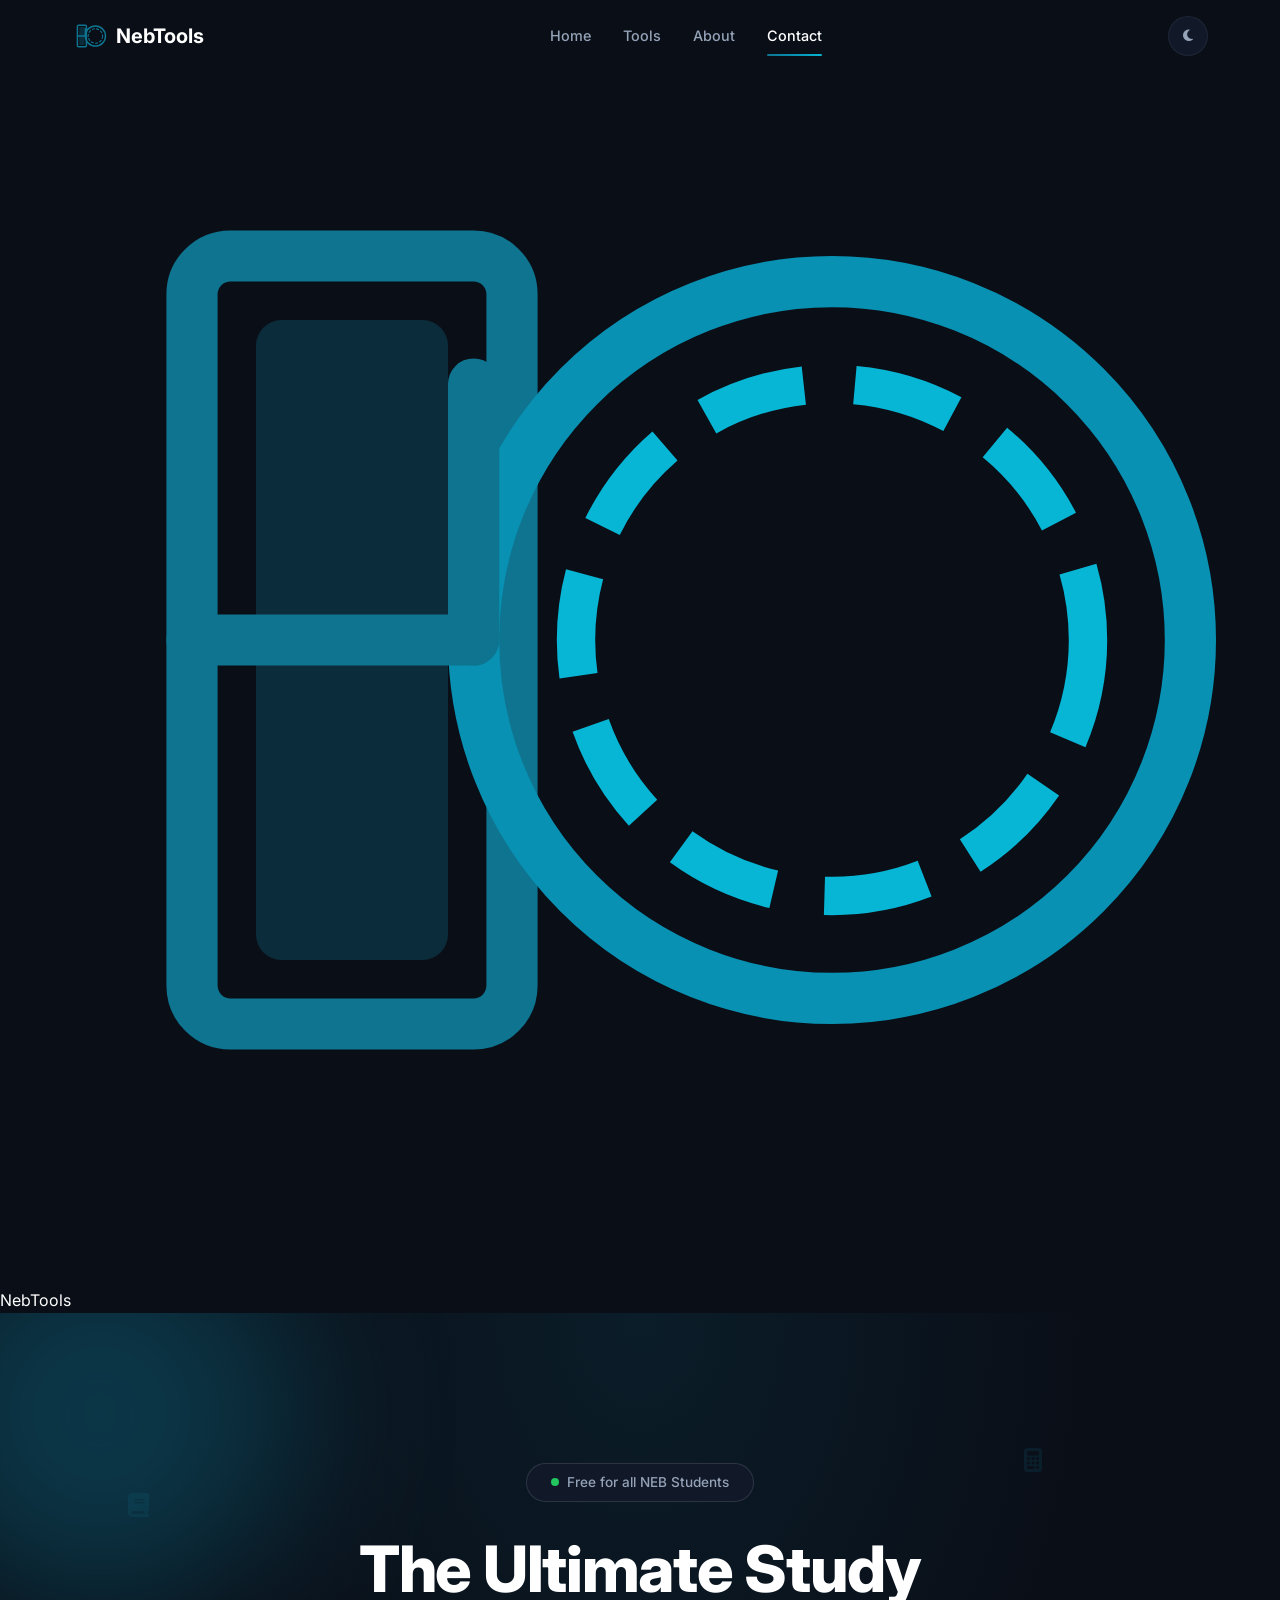
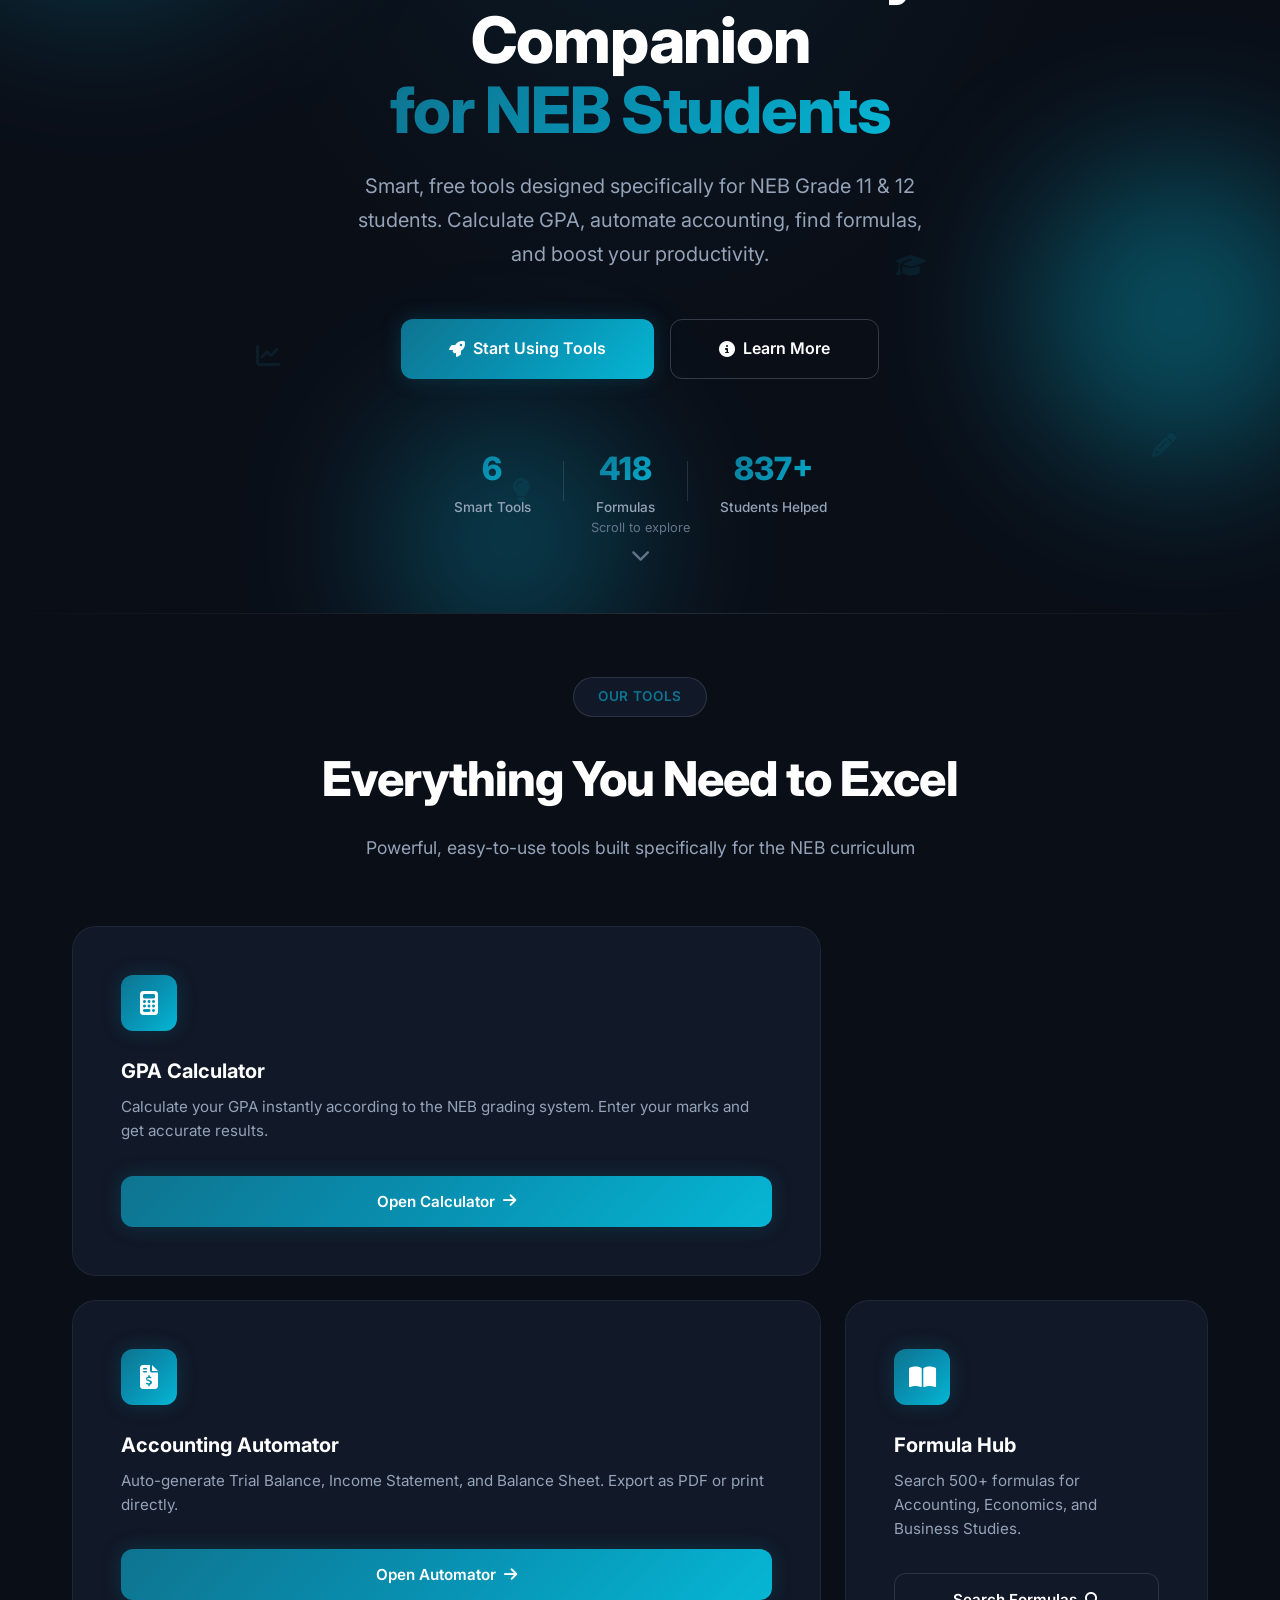
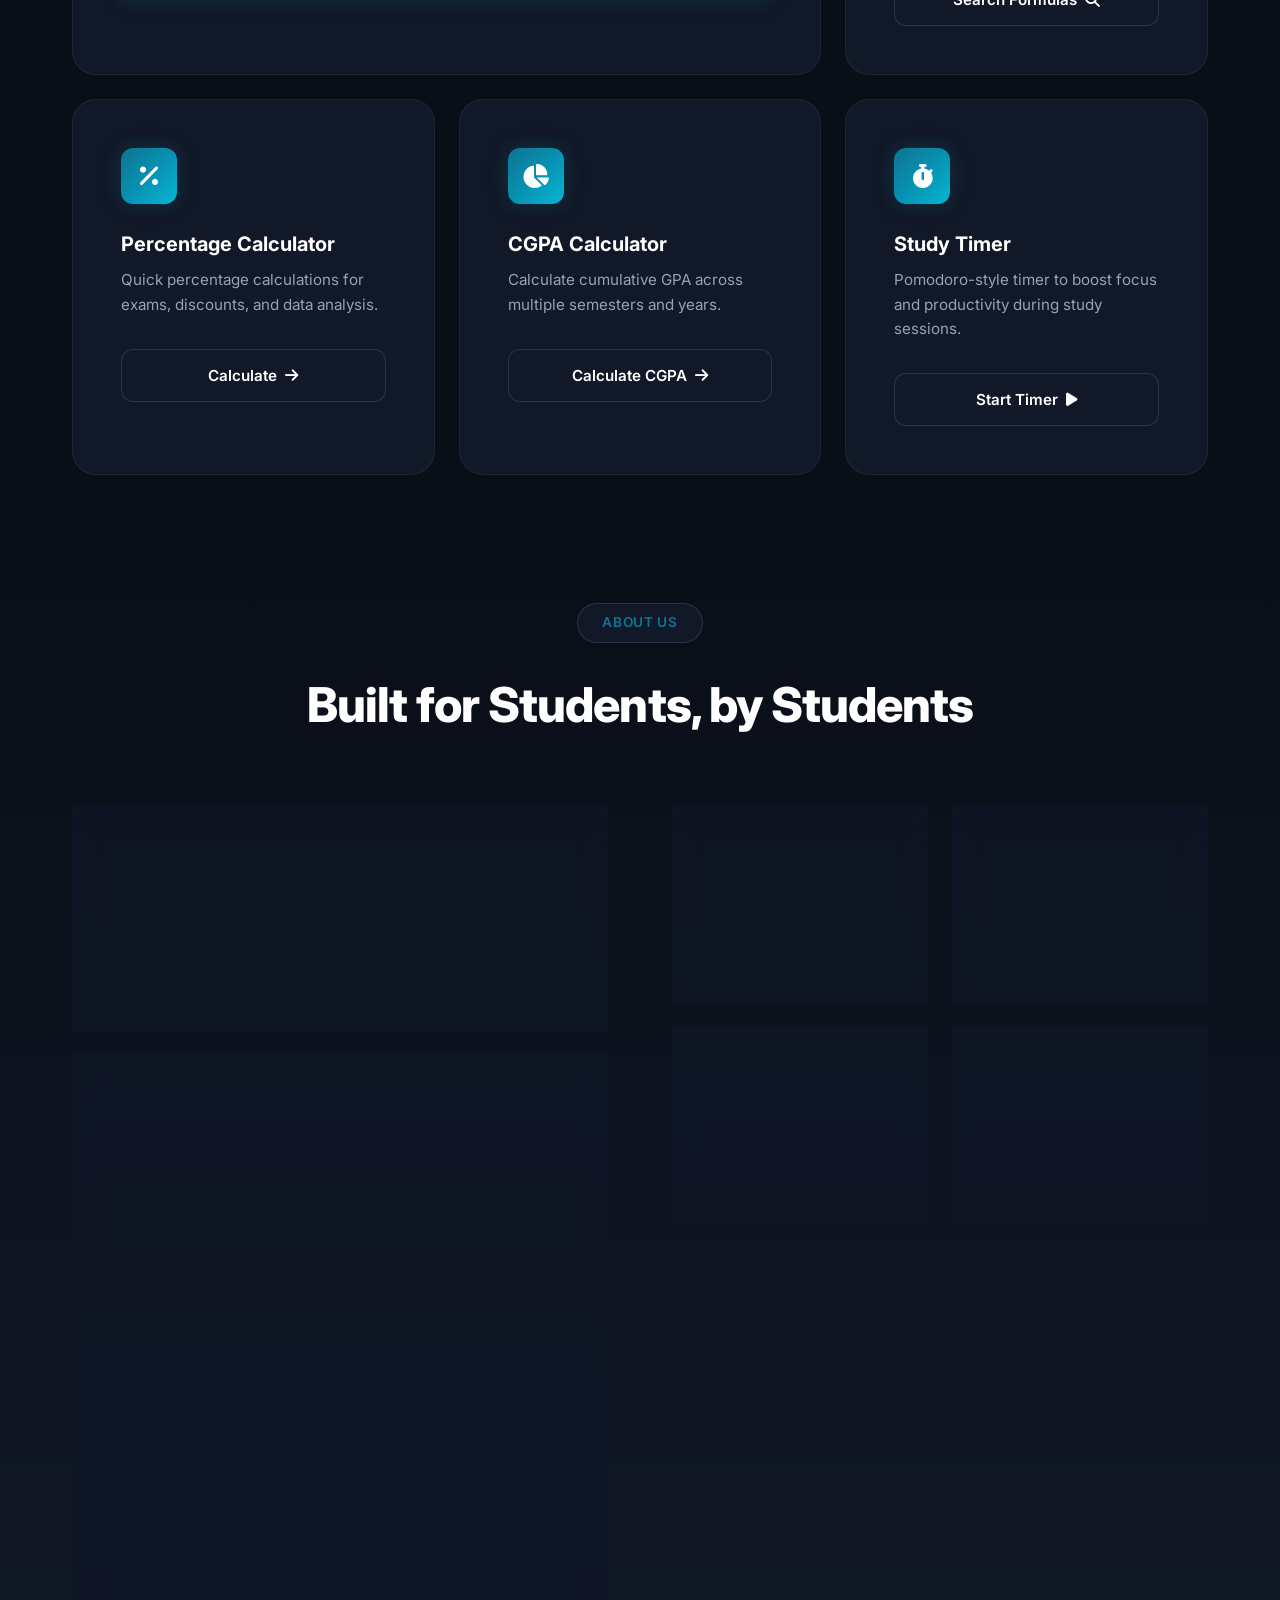
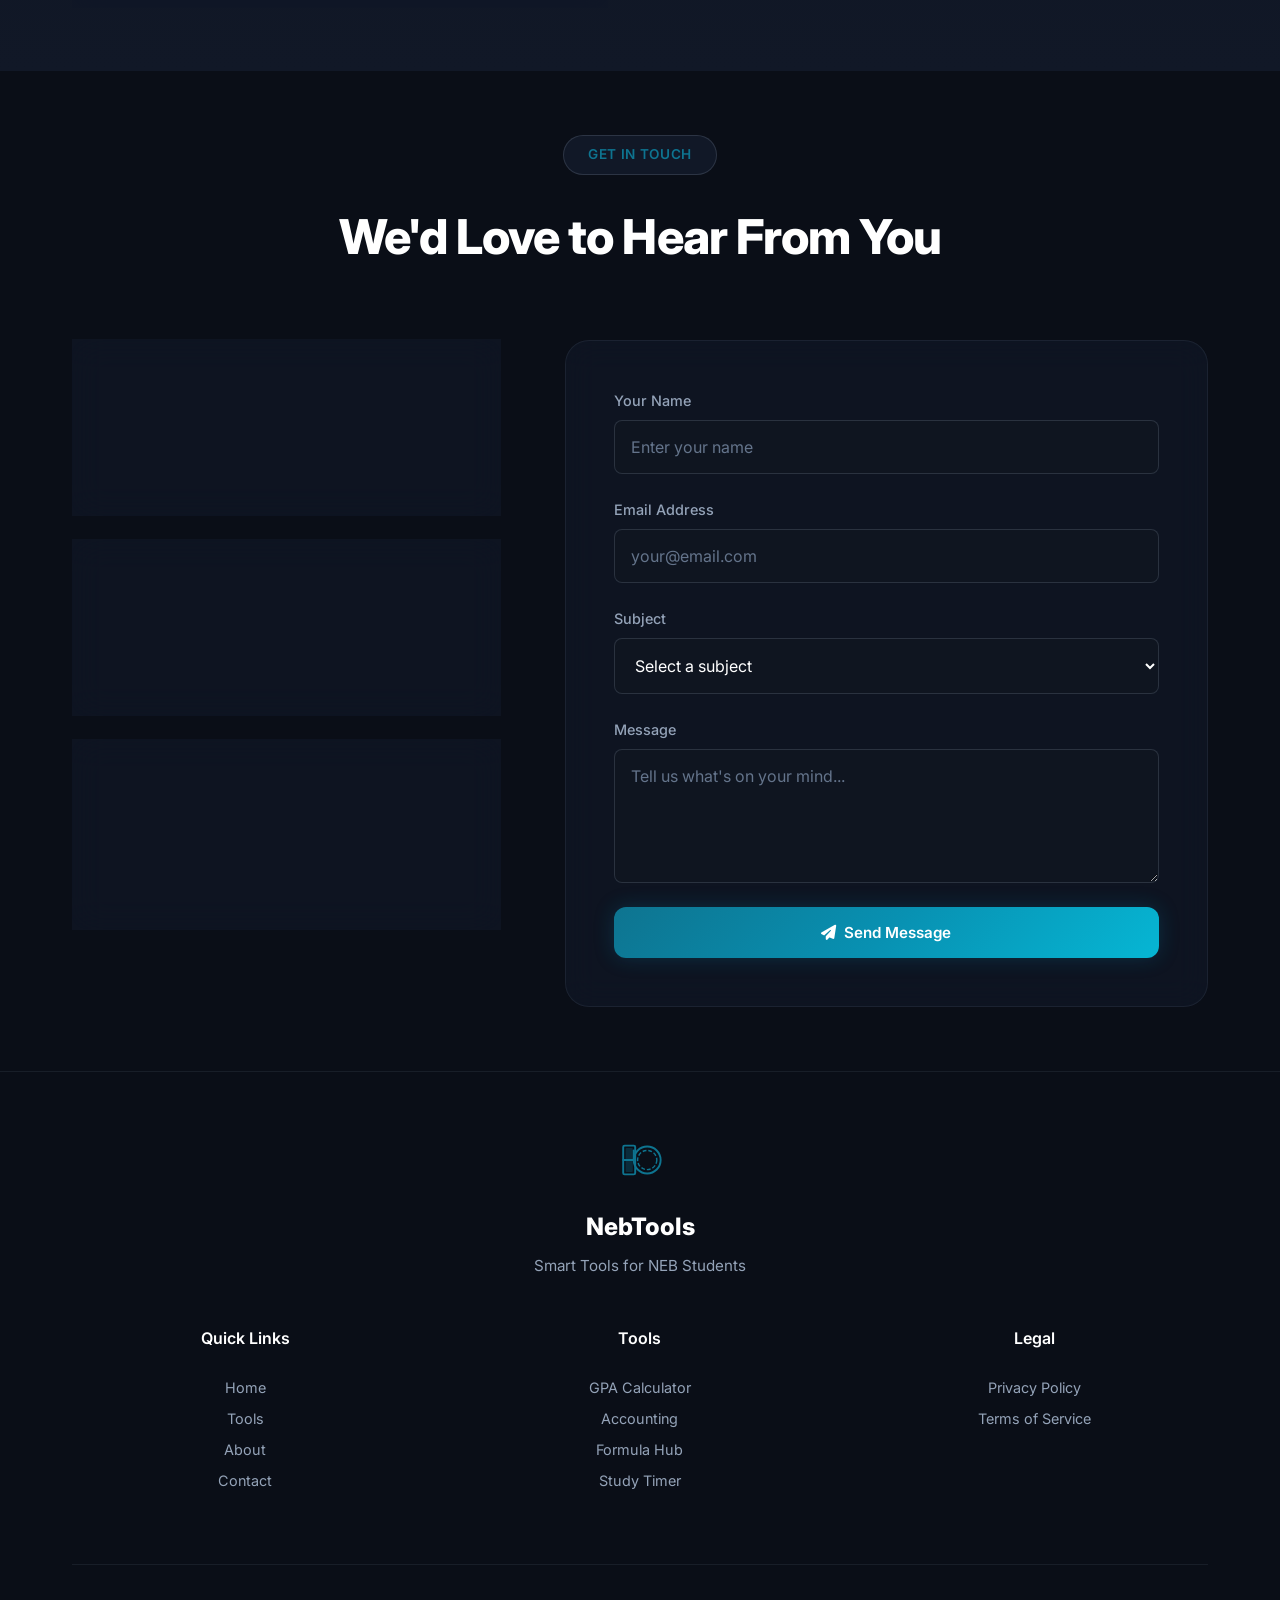
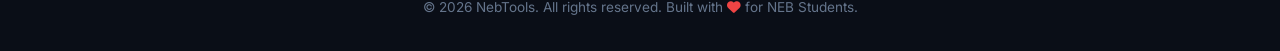
<file: index (1).html>
<!DOCTYPE html>
<html lang="en" class="scroll-smooth">
<head>
    <!-- Meta Tags -->
    <meta charset="UTF-8">
    <meta name="viewport" content="width=device-width, initial-scale=1.0">
    <meta name="description" content="NebTools - Smart Tools for NEB Students. GPA Calculator, Accounting Automator, Formula Hub, and more study tools for NEB Grade 11 & 12 students.">
    <meta name="keywords" content="NEB, Nepal, Grade 11, Grade 12, GPA Calculator, Accounting, Study Tools, Education">
    <meta name="author" content="NebTools">
    <meta name="theme-color" content="#0E7490">

    <!-- Open Graph -->
    <meta property="og:title" content="NebTools – Smart Tools for NEB Students">
    <meta property="og:description" content="The Ultimate Study Companion for NEB Students. Free tools for GPA calculation, accounting automation, and formula lookup.">
    <meta property="og:type" content="website">
    <meta property="og:url" content="https://nebtools.github.io">
    <meta property="og:image" content="./assets/logo.png">

    <!-- Twitter Card -->
    <meta name="twitter:card" content="summary_large_image">
    <meta name="twitter:title" content="NebTools – Smart Tools for NEB Students">
    <meta name="twitter:description" content="Free educational tools for NEB Grade 11 & 12 students.">

    <!-- Title & Favicon -->
    <title>NebTools – Smart Tools for NEB Students</title>
    <link rel="icon" type="image/png" href="./assets/favicon.png">

    <!-- Fonts -->
    <link rel="preconnect" href="https://fonts.googleapis.com">
    <link rel="preconnect" href="https://fonts.gstatic.com" crossorigin>
    <link href="https://fonts.googleapis.com/css2?family=Inter:wght@300;400;500;600;700;800;900&display=swap" rel="stylesheet">

    <!-- Icons -->
    <link rel="stylesheet" href="https://cdnjs.cloudflare.com/ajax/libs/font-awesome/6.5.1/css/all.min.css">

    <!-- Styles -->
    <link rel="stylesheet" href="style.css">
</head>
<body>
    <!-- Loading Screen -->
    <div id="loader" class="loader-overlay">
        <div class="loader-content">
            <div class="loader-logo">
                <svg viewBox="0 0 100 100" class="loader-icon">
                    <rect x="15" y="20" width="25" height="60" rx="3" fill="none" stroke="#0E7490" stroke-width="4"/>
                    <rect x="20" y="25" width="15" height="50" rx="2" fill="#0E7490" opacity="0.3"/>
                    <circle cx="65" cy="50" r="28" fill="none" stroke="#0891B2" stroke-width="4"/>
                    <circle cx="65" cy="50" r="20" fill="none" stroke="#06B6D4" stroke-width="3" stroke-dasharray="8 4"/>
                    <line x1="15" y1="50" x2="37" y2="50" stroke="#0E7490" stroke-width="4" stroke-linecap="round"/>
                    <line x1="37" y1="50" x2="37" y2="30" stroke="#0E7490" stroke-width="4" stroke-linecap="round"/>
                </svg>
            </div>
            <div class="loader-text">NebTools</div>
            <div class="loader-bar">
                <div class="loader-progress"></div>
            </div>
        </div>
    </div>

    <!-- Navigation -->
    <nav id="navbar" class="navbar">
        <div class="nav-container">
            <a href="#" class="nav-logo" aria-label="NebTools Home">
                <svg viewBox="0 0 100 100" class="logo-icon">
                    <rect x="15" y="20" width="25" height="60" rx="3" fill="none" stroke="currentColor" stroke-width="4"/>
                    <rect x="20" y="25" width="15" height="50" rx="2" fill="currentColor" opacity="0.3"/>
                    <circle cx="65" cy="50" r="28" fill="none" stroke="currentColor" stroke-width="4"/>
                    <circle cx="65" cy="50" r="20" fill="none" stroke="currentColor" stroke-width="3" stroke-dasharray="8 4"/>
                    <line x1="15" y1="50" x2="37" y2="50" stroke="currentColor" stroke-width="4" stroke-linecap="round"/>
                    <line x1="37" y1="50" x2="37" y2="30" stroke="currentColor" stroke-width="4" stroke-linecap="round"/>
                </svg>
                <span class="logo-text">NebTools</span>
            </a>

            <div class="nav-links" id="navLinks">
                <a href="#home" class="nav-link active">Home</a>
                <a href="#tools" class="nav-link">Tools</a>
                <a href="#about" class="nav-link">About</a>
                <a href="#contact" class="nav-link">Contact</a>
            </div>

            <div class="nav-actions">
                <button id="themeToggle" class="theme-btn" aria-label="Toggle dark mode">
                    <i class="fas fa-moon"></i>
                </button>
                <button id="mobileMenuBtn" class="mobile-menu-btn" aria-label="Toggle menu">
                    <span></span>
                    <span></span>
                    <span></span>
                </button>
            </div>
        </div>
    </nav>

    <!-- Mobile Menu -->
    <div id="mobileMenu" class="mobile-menu">
        <a href="#home" class="mobile-link">Home</a>
        <a href="#tools" class="mobile-link">Tools</a>
        <a href="#about" class="mobile-link">About</a>
        <a href="#contact" class="mobile-link">Contact</a>
    </div>

    <!-- Hero Section -->
    <section id="home" class="hero">
        <div class="hero-bg">
            <div class="gradient-orb orb-1"></div>
            <div class="gradient-orb orb-2"></div>
            <div class="gradient-orb orb-3"></div>
            <div class="floating-icons">
                <i class="fas fa-book floating-icon" style="--delay:0s;--x:10%;--y:20%"></i>
                <i class="fas fa-calculator floating-icon" style="--delay:2s;--x:80%;--y:15%"></i>
                <i class="fas fa-graduation-cap floating-icon" style="--delay:4s;--x:70%;--y:60%"></i>
                <i class="fas fa-chart-line floating-icon" style="--delay:1s;--x:20%;--y:70%"></i>
                <i class="fas fa-pencil-alt floating-icon" style="--delay:3s;--x:90%;--y:80%"></i>
                <i class="fas fa-lightbulb floating-icon" style="--delay:5s;--x:40%;--y:85%"></i>
            </div>
        </div>

        <div class="hero-content">
            <div class="hero-badge">
                <span class="badge-dot"></span>
                Free for all NEB Students
            </div>
            <h1 class="hero-title">
                The Ultimate Study Companion<br>
                <span class="gradient-text">for NEB Students</span>
            </h1>
            <p class="hero-description">
                Smart, free tools designed specifically for NEB Grade 11 & 12 students. 
                Calculate GPA, automate accounting, find formulas, and boost your productivity.
            </p>
            <div class="hero-cta">
                <a href="#tools" class="btn btn-primary btn-lg">
                    <i class="fas fa-rocket"></i>
                    Start Using Tools
                </a>
                <a href="#about" class="btn btn-outline btn-lg">
                    <i class="fas fa-info-circle"></i>
                    Learn More
                </a>
            </div>
            <div class="hero-stats">
                <div class="stat-item">
                    <span class="stat-number" data-count="8">0</span>
                    <span class="stat-label">Smart Tools</span>
                </div>
                <div class="stat-divider"></div>
                <div class="stat-item">
                    <span class="stat-number" data-count="500">0</span>
                    <span class="stat-label">Formulas</span>
                </div>
                <div class="stat-divider"></div>
                <div class="stat-item">
                    <span class="stat-number" data-count="1000">0</span>
                    <span class="stat-label">Students Helped</span>
                </div>
            </div>
        </div>

        <div class="hero-scroll">
            <a href="#tools" class="scroll-indicator">
                <span>Scroll to explore</span>
                <i class="fas fa-chevron-down"></i>
            </a>
        </div>
    </section>

    <!-- Tools Section -->
    <section id="tools" class="tools-section">
        <div class="section-container">
            <div class="section-header">
                <span class="section-tag">Our Tools</span>
                <h2 class="section-title">Everything You Need to Excel</h2>
                <p class="section-desc">Powerful, easy-to-use tools built specifically for the NEB curriculum</p>
            </div>

            <div class="bento-grid">
                <!-- GPA Calculator - Large Card -->
                <div class="bento-card bento-large" data-tool="gpa">
                    <div class="card-glow"></div>
                    <div class="card-content">
                        <div class="card-icon">
                            <i class="fas fa-calculator"></i>
                        </div>
                        <h3 class="card-title">GPA Calculator</h3>
                        <p class="card-desc">Calculate your GPA instantly according to the NEB grading system. Enter your marks and get accurate results.</p>
                        <button class="btn btn-primary card-btn" onclick="openModal('gpa')">
                            Open Calculator <i class="fas fa-arrow-right"></i>
                        </button>
                    </div>
                </div>

                <!-- Accounting Automator - Large Card -->
                <div class="bento-card bento-large" data-tool="accounting">
                    <div class="card-glow"></div>
                    <div class="card-content">
                        <div class="card-icon">
                            <i class="fas fa-file-invoice-dollar"></i>
                        </div>
                        <h3 class="card-title">Accounting Automator</h3>
                        <p class="card-desc">Auto-generate Trial Balance, Income Statement, and Balance Sheet. Export as PDF or print directly.</p>
                        <button class="btn btn-primary card-btn" onclick="openModal('accounting')">
                            Open Automator <i class="fas fa-arrow-right"></i>
                        </button>
                    </div>
                </div>

                <!-- Formula Hub -->
                <div class="bento-card" data-tool="formula">
                    <div class="card-glow"></div>
                    <div class="card-content">
                        <div class="card-icon">
                            <i class="fas fa-book-open"></i>
                        </div>
                        <h3 class="card-title">Formula Hub</h3>
                        <p class="card-desc">Search 500+ formulas for Accounting, Economics, and Business Studies.</p>
                        <button class="btn btn-secondary card-btn" onclick="openModal('formula')">
                            Search Formulas <i class="fas fa-search"></i>
                        </button>
                    </div>
                </div>

                <!-- Percentage Calculator -->
                <div class="bento-card" data-tool="percentage">
                    <div class="card-glow"></div>
                    <div class="card-content">
                        <div class="card-icon">
                            <i class="fas fa-percentage"></i>
                        </div>
                        <h3 class="card-title">Percentage Calculator</h3>
                        <p class="card-desc">Quick percentage calculations for exams, discounts, and data analysis.</p>
                        <button class="btn btn-secondary card-btn" onclick="openModal('percentage')">
                            Calculate <i class="fas fa-arrow-right"></i>
                        </button>
                    </div>
                </div>

                <!-- CGPA Calculator -->
                <div class="bento-card" data-tool="cgpa">
                    <div class="card-glow"></div>
                    <div class="card-content">
                        <div class="card-icon">
                            <i class="fas fa-chart-pie"></i>
                        </div>
                        <h3 class="card-title">CGPA Calculator</h3>
                        <p class="card-desc">Calculate cumulative GPA across multiple semesters and years.</p>
                        <button class="btn btn-secondary card-btn" onclick="openModal('cgpa')">
                            Calculate CGPA <i class="fas fa-arrow-right"></i>
                        </button>
                    </div>
                </div>

                <!-- Study Timer -->
                <div class="bento-card" data-tool="timer">
                    <div class="card-glow"></div>
                    <div class="card-content">
                        <div class="card-icon">
                            <i class="fas fa-stopwatch"></i>
                        </div>
                        <h3 class="card-title">Study Timer</h3>
                        <p class="card-desc">Pomodoro-style timer to boost focus and productivity during study sessions.</p>
                        <button class="btn btn-secondary card-btn" onclick="openModal('timer')">
                            Start Timer <i class="fas fa-play"></i>
                        </button>
                    </div>
                </div>
            </div>
        </div>
    </section>

    <!-- About Section -->
    <section id="about" class="about-section">
        <div class="section-container">
            <div class="section-header">
                <span class="section-tag">About Us</span>
                <h2 class="section-title">Built for Students, by Students</h2>
            </div>

            <div class="about-grid">
                <div class="about-content">
                    <div class="about-card glass">
                        <h3>What is NebTools?</h3>
                        <p>NebTools is a free educational platform designed specifically for NEB (National Examination Board) Grade 11 and 12 students in Nepal. We provide smart, automated tools that simplify complex calculations and save hours of manual work.</p>
                    </div>
                    <div class="about-card glass">
                        <h3>Our Mission</h3>
                        <p>To democratize education by providing free, accessible, and powerful study tools that help every NEB student achieve academic excellence regardless of their background or resources.</p>
                    </div>
                    <div class="about-card glass">
                        <h3>Why Choose Us?</h3>
                        <ul class="feature-list">
                            <li><i class="fas fa-check-circle"></i> 100% Free — No hidden fees</li>
                            <li><i class="fas fa-check-circle"></i> NEB Curriculum Aligned</li>
                            <li><i class="fas fa-check-circle"></i> Works Offline (PWA)</li>
                            <li><i class="fas fa-check-circle"></i> Mobile & Desktop Friendly</li>
                            <li><i class="fas fa-check-circle"></i> Export & Print Support</li>
                        </ul>
                    </div>
                </div>

                <div class="about-stats">
                    <div class="stat-card glass">
                        <i class="fas fa-tools"></i>
                        <span class="stat-value">8+</span>
                        <span class="stat-name">Smart Tools</span>
                    </div>
                    <div class="stat-card glass">
                        <i class="fas fa-book"></i>
                        <span class="stat-value">500+</span>
                        <span class="stat-name">Formulas</span>
                    </div>
                    <div class="stat-card glass">
                        <i class="fas fa-users"></i>
                        <span class="stat-value">1K+</span>
                        <span class="stat-name">Active Users</span>
                    </div>
                    <div class="stat-card glass">
                        <i class="fas fa-clock"></i>
                        <span class="stat-value">24/7</span>
                        <span class="stat-name">Availability</span>
                    </div>
                </div>
            </div>
        </div>
    </section>

    <!-- Contact Section -->
    <section id="contact" class="contact-section">
        <div class="section-container">
            <div class="section-header">
                <span class="section-tag">Get in Touch</span>
                <h2 class="section-title">We'd Love to Hear From You</h2>
            </div>

            <div class="contact-grid">
                <div class="contact-info">
                    <div class="info-card glass">
                        <i class="fas fa-envelope"></i>
                        <h4>Email</h4>
                        <a href="mailto:soundwaveai.np@gmail.com">soundwaveai.np@gmail.com</a>
                    </div>
                    <div class="info-card glass">
                        <i class="fas fa-globe"></i>
                        <h4>Website</h4>
                        <span>nebtools.github.io</span>
                    </div>
                    <div class="info-card glass">
                        <i class="fas fa-share-alt"></i>
                        <h4>Social</h4>
                        <div class="social-links">
                            <a href="#" class="social-link" aria-label="Facebook"><i class="fab fa-facebook"></i></a>
                            <a href="#" class="social-link" aria-label="Twitter"><i class="fab fa-twitter"></i></a>
                            <a href="#" class="social-link" aria-label="Instagram"><i class="fab fa-instagram"></i></a>
                            <a href="#" class="social-link" aria-label="GitHub"><i class="fab fa-github"></i></a>
                        </div>
                    </div>
                </div>

                <div class="contact-form-wrapper glass">
                    <form id="contactForm" class="contact-form">
                        <div class="form-group">
                            <label for="name">Your Name</label>
                            <input type="text" id="name" name="name" placeholder="Enter your name" required>
                        </div>
                        <div class="form-group">
                            <label for="email">Email Address</label>
                            <input type="email" id="email" name="email" placeholder="your@email.com" required>
                        </div>
                        <div class="form-group">
                            <label for="subject">Subject</label>
                            <select id="subject" name="subject" required>
                                <option value="">Select a subject</option>
                                <option value="feedback">Feedback</option>
                                <option value="bug">Bug Report</option>
                                <option value="feature">Feature Request</option>
                                <option value="other">Other</option>
                            </select>
                        </div>
                        <div class="form-group">
                            <label for="message">Message</label>
                            <textarea id="message" name="message" rows="5" placeholder="Tell us what's on your mind..." required></textarea>
                        </div>
                        <button type="submit" class="btn btn-primary btn-full">
                            <i class="fas fa-paper-plane"></i>
                            Send Message
                        </button>
                    </form>
                </div>
            </div>
        </div>
    </section>

    <!-- Footer -->
    <footer class="footer">
        <div class="footer-container">
            <div class="footer-brand">
                <svg viewBox="0 0 100 100" class="footer-logo-icon">
                    <rect x="15" y="20" width="25" height="60" rx="3" fill="none" stroke="currentColor" stroke-width="4"/>
                    <rect x="20" y="25" width="15" height="50" rx="2" fill="currentColor" opacity="0.3"/>
                    <circle cx="65" cy="50" r="28" fill="none" stroke="currentColor" stroke-width="4"/>
                    <circle cx="65" cy="50" r="20" fill="none" stroke="currentColor" stroke-width="3" stroke-dasharray="8 4"/>
                    <line x1="15" y1="50" x2="37" y2="50" stroke="currentColor" stroke-width="4" stroke-linecap="round"/>
                    <line x1="37" y1="50" x2="37" y2="30" stroke="currentColor" stroke-width="4" stroke-linecap="round"/>
                </svg>
                <span class="footer-logo-text">NebTools</span>
                <p class="footer-tagline">Smart Tools for NEB Students</p>
            </div>

            <div class="footer-links">
                <div class="footer-col">
                    <h4>Quick Links</h4>
                    <a href="#home">Home</a>
                    <a href="#tools">Tools</a>
                    <a href="#about">About</a>
                    <a href="#contact">Contact</a>
                </div>
                <div class="footer-col">
                    <h4>Tools</h4>
                    <a href="#" onclick="openModal('gpa'); return false;">GPA Calculator</a>
                    <a href="#" onclick="openModal('accounting'); return false;">Accounting</a>
                    <a href="#" onclick="openModal('formula'); return false;">Formula Hub</a>
                    <a href="#" onclick="openModal('timer'); return false;">Study Timer</a>
                </div>
                <div class="footer-col">
                    <h4>Legal</h4>
                    <a href="#" onclick="showToast('Privacy Policy coming soon!'); return false;">Privacy Policy</a>
                    <a href="#" onclick="showToast('Terms of Service coming soon!'); return false;">Terms of Service</a>
                </div>
            </div>

            <div class="footer-bottom">
                <p>&copy; 2026 NebTools. All rights reserved. Built with <i class="fas fa-heart"></i> for NEB Students.</p>
            </div>
        </div>
    </footer>

    <!-- Modals -->
    <div id="modalOverlay" class="modal-overlay" onclick="closeModal()"></div>

    <!-- GPA Calculator Modal -->
    <div id="gpaModal" class="modal">
        <div class="modal-header">
            <h3><i class="fas fa-calculator"></i> GPA Calculator</h3>
            <button class="modal-close" onclick="closeModal()" aria-label="Close modal">
                <i class="fas fa-times"></i>
            </button>
        </div>
        <div class="modal-body">
            <p class="modal-desc">Enter your marks for each subject to calculate your GPA based on the NEB grading system.</p>
            <div id="gpaSubjects" class="gpa-subjects">
                <!-- Subjects will be added dynamically -->
            </div>
            <button class="btn btn-secondary btn-sm" onclick="addGpaSubject()">
                <i class="fas fa-plus"></i> Add Subject
            </button>
            <div class="gpa-result" id="gpaResult">
                <div class="result-display">
                    <span class="result-label">Your GPA</span>
                    <span class="result-value" id="gpaValue">0.00</span>
                    <span class="result-grade" id="gpaGrade">-</span>
                </div>
            </div>
        </div>
        <div class="modal-footer">
            <button class="btn btn-primary" onclick="calculateGPA()">
                <i class="fas fa-calculator"></i> Calculate GPA
            </button>
            <button class="btn btn-outline" onclick="resetGPA()">
                <i class="fas fa-redo"></i> Reset
            </button>
        </div>
    </div>

    <!-- Accounting Automator Modal -->
    <div id="accountingModal" class="modal">
        <div class="modal-header">
            <h3><i class="fas fa-file-invoice-dollar"></i> Accounting Automator</h3>
            <button class="modal-close" onclick="closeModal()" aria-label="Close modal">
                <i class="fas fa-times"></i>
            </button>
        </div>
        <div class="modal-body">
            <div class="accounting-tabs">
                <button class="tab-btn active" onclick="switchTab('trial')">Trial Balance</button>
                <button class="tab-btn" onclick="switchTab('income')">Income Statement</button>
                <button class="tab-btn" onclick="switchTab('balance')">Balance Sheet</button>
            </div>

            <div id="trialTab" class="tab-content active">
                <p class="modal-desc">Enter your ledger balances to auto-generate the Trial Balance.</p>
                <div class="accounting-inputs" id="trialInputs">
                    <div class="input-row">
                        <input type="text" placeholder="Account Name" class="acct-name">
                        <input type="number" placeholder="Debit (Rs.)" class="acct-debit">
                        <input type="number" placeholder="Credit (Rs.)" class="acct-credit">
                        <button class="btn-icon" onclick="removeRow(this)"><i class="fas fa-trash"></i></button>
                    </div>
                </div>
                <button class="btn btn-secondary btn-sm" onclick="addTrialRow()">
                    <i class="fas fa-plus"></i> Add Account
                </button>
                <div class="accounting-summary" id="trialSummary">
                    <div class="summary-row">
                        <span>Total Debit:</span>
                        <span id="totalDebit">Rs. 0</span>
                    </div>
                    <div class="summary-row">
                        <span>Total Credit:</span>
                        <span id="totalCredit">Rs. 0</span>
                    </div>
                    <div class="summary-row highlight">
                        <span>Difference:</span>
                        <span id="trialDiff">Rs. 0</span>
                    </div>
                </div>
            </div>

            <div id="incomeTab" class="tab-content">
                <p class="modal-desc">Enter Revenue and Expenses to generate the Income Statement.</p>
                <div class="income-section">
                    <h4>Revenue</h4>
                    <div id="revenueInputs">
                        <div class="input-row">
                            <input type="text" placeholder="Revenue Item" class="rev-name">
                            <input type="number" placeholder="Amount (Rs.)" class="rev-amount">
                            <button class="btn-icon" onclick="removeRow(this)"><i class="fas fa-trash"></i></button>
                        </div>
                    </div>
                    <button class="btn btn-secondary btn-sm" onclick="addRevenueRow()">
                        <i class="fas fa-plus"></i> Add Revenue
                    </button>
                </div>
                <div class="income-section">
                    <h4>Expenses</h4>
                    <div id="expenseInputs">
                        <div class="input-row">
                            <input type="text" placeholder="Expense Item" class="exp-name">
                            <input type="number" placeholder="Amount (Rs.)" class="exp-amount">
                            <button class="btn-icon" onclick="removeRow(this)"><i class="fas fa-trash"></i></button>
                        </div>
                    </div>
                    <button class="btn btn-secondary btn-sm" onclick="addExpenseRow()">
                        <i class="fas fa-plus"></i> Add Expense
                    </button>
                </div>
                <div class="accounting-summary" id="incomeSummary">
                    <div class="summary-row">
                        <span>Total Revenue:</span>
                        <span id="totalRevenue">Rs. 0</span>
                    </div>
                    <div class="summary-row">
                        <span>Total Expenses:</span>
                        <span id="totalExpenses">Rs. 0</span>
                    </div>
                    <div class="summary-row highlight">
                        <span>Net Profit/Loss:</span>
                        <span id="netIncome">Rs. 0</span>
                    </div>
                </div>
            </div>

            <div id="balanceTab" class="tab-content">
                <p class="modal-desc">Enter Assets, Liabilities, and Capital to generate the Balance Sheet.</p>
                <div class="income-section">
                    <h4>Assets</h4>
                    <div id="assetInputs">
                        <div class="input-row">
                            <input type="text" placeholder="Asset Name" class="asset-name">
                            <input type="number" placeholder="Amount (Rs.)" class="asset-amount">
                            <button class="btn-icon" onclick="removeRow(this)"><i class="fas fa-trash"></i></button>
                        </div>
                    </div>
                    <button class="btn btn-secondary btn-sm" onclick="addAssetRow()">
                        <i class="fas fa-plus"></i> Add Asset
                    </button>
                </div>
                <div class="income-section">
                    <h4>Liabilities</h4>
                    <div id="liabilityInputs">
                        <div class="input-row">
                            <input type="text" placeholder="Liability Name" class="liab-name">
                            <input type="number" placeholder="Amount (Rs.)" class="liab-amount">
                            <button class="btn-icon" onclick="removeRow(this)"><i class="fas fa-trash"></i></button>
                        </div>
                    </div>
                    <button class="btn btn-secondary btn-sm" onclick="addLiabilityRow()">
                        <i class="fas fa-plus"></i> Add Liability
                    </button>
                </div>
                <div class="income-section">
                    <h4>Capital</h4>
                    <div class="form-group-inline">
                        <input type="number" id="capitalAmount" placeholder="Capital Amount (Rs.)" value="0">
                    </div>
                </div>
                <div class="accounting-summary" id="balanceSummary">
                    <div class="summary-row">
                        <span>Total Assets:</span>
                        <span id="totalAssets">Rs. 0</span>
                    </div>
                    <div class="summary-row">
                        <span>Total Liabilities + Capital:</span>
                        <span id="totalLiabCapital">Rs. 0</span>
                    </div>
                    <div class="summary-row highlight">
                        <span>Balance:</span>
                        <span id="balanceDiff">Rs. 0</span>
                    </div>
                </div>
            </div>
        </div>
        <div class="modal-footer">
            <button class="btn btn-primary" onclick="calculateAccounting()">
                <i class="fas fa-calculator"></i> Calculate
            </button>
            <button class="btn btn-secondary" onclick="exportPDF()">
                <i class="fas fa-file-pdf"></i> Export PDF
            </button>
            <button class="btn btn-outline" onclick="window.print()">
                <i class="fas fa-print"></i> Print
            </button>
        </div>
    </div>

    <!-- Formula Hub Modal -->
    <div id="formulaModal" class="modal">
        <div class="modal-header">
            <h3><i class="fas fa-book-open"></i> Formula Hub</h3>
            <button class="modal-close" onclick="closeModal()" aria-label="Close modal">
                <i class="fas fa-times"></i>
            </button>
        </div>
        <div class="modal-body">
            <div class="formula-search">
                <i class="fas fa-search"></i>
                <input type="text" id="formulaSearch" placeholder="Search formulas (e.g., 'depreciation', 'ratio', 'profit')..." oninput="searchFormulas()">
            </div>
            <div class="formula-categories">
                <button class="cat-btn active" onclick="filterCategory('all')">All</button>
                <button class="cat-btn" onclick="filterCategory('accounting')">Accounting</button>
                <button class="cat-btn" onclick="filterCategory('economics')">Economics</button>
                <button class="cat-btn" onclick="filterCategory('business')">Business</button>
            </div>
            <div id="formulaList" class="formula-list">
                <!-- Formulas loaded dynamically -->
            </div>
        </div>
    </div>

    <!-- Percentage Calculator Modal -->
    <div id="percentageModal" class="modal">
        <div class="modal-header">
            <h3><i class="fas fa-percentage"></i> Percentage Calculator</h3>
            <button class="modal-close" onclick="closeModal()" aria-label="Close modal">
                <i class="fas fa-times"></i>
            </button>
        </div>
        <div class="modal-body">
            <div class="calc-tabs">
                <button class="tab-btn active" onclick="switchCalcTab('percent-of')">% of Number</button>
                <button class="tab-btn" onclick="switchCalcTab('percent-change')">% Change</button>
                <button class="tab-btn" onclick="switchCalcTab('percent-total')">% of Total</button>
            </div>

            <div id="percent-of" class="calc-content active">
                <div class="calc-form">
                    <div class="form-group">
                        <label>What is</label>
                        <input type="number" id="pctValue1" placeholder="e.g., 20">
                    </div>
                    <div class="form-group">
                        <label>% of</label>
                        <input type="number" id="pctValue2" placeholder="e.g., 100">
                    </div>
                    <button class="btn btn-primary" onclick="calcPercentOf()">Calculate</button>
                    <div class="calc-result" id="pctOfResult">Result: -</div>
                </div>
            </div>

            <div id="percent-change" class="calc-content">
                <div class="calc-form">
                    <div class="form-group">
                        <label>Original Value</label>
                        <input type="number" id="pctOrig" placeholder="e.g., 100">
                    </div>
                    <div class="form-group">
                        <label>New Value</label>
                        <input type="number" id="pctNew" placeholder="e.g., 120">
                    </div>
                    <button class="btn btn-primary" onclick="calcPercentChange()">Calculate</button>
                    <div class="calc-result" id="pctChangeResult">Result: -</div>
                </div>
            </div>

            <div id="percent-total" class="calc-content">
                <div class="calc-form">
                    <div class="form-group">
                        <label>Part</label>
                        <input type="number" id="pctPart" placeholder="e.g., 25">
                    </div>
                    <div class="form-group">
                        <label>Total</label>
                        <input type="number" id="pctTotal" placeholder="e.g., 100">
                    </div>
                    <button class="btn btn-primary" onclick="calcPercentTotal()">Calculate</button>
                    <div class="calc-result" id="pctTotalResult">Result: -</div>
                </div>
            </div>
        </div>
    </div>

    <!-- CGPA Calculator Modal -->
    <div id="cgpaModal" class="modal">
        <div class="modal-header">
            <h3><i class="fas fa-chart-pie"></i> CGPA Calculator</h3>
            <button class="modal-close" onclick="closeModal()" aria-label="Close modal">
                <i class="fas fa-times"></i>
            </button>
        </div>
        <div class="modal-body">
            <p class="modal-desc">Add your GPA for each semester to calculate your cumulative GPA.</p>
            <div id="cgpaSemesters" class="cgpa-semesters">
                <div class="semester-row">
                    <span class="sem-label">Semester 1</span>
                    <input type="number" class="sem-gpa" placeholder="GPA (0-4)" step="0.01" min="0" max="4">
                    <input type="number" class="sem-credits" placeholder="Credits" value="20">
                </div>
            </div>
            <button class="btn btn-secondary btn-sm" onclick="addSemester()">
                <i class="fas fa-plus"></i> Add Semester
            </button>
            <div class="cgpa-result" id="cgpaResult">
                <div class="result-display">
                    <span class="result-label">CGPA</span>
                    <span class="result-value" id="cgpaValue">0.00</span>
                    <span class="result-grade" id="cgpaGrade">-</span>
                </div>
            </div>
        </div>
        <div class="modal-footer">
            <button class="btn btn-primary" onclick="calculateCGPA()">
                <i class="fas fa-calculator"></i> Calculate CGPA
            </button>
            <button class="btn btn-outline" onclick="resetCGPA()">
                <i class="fas fa-redo"></i> Reset
            </button>
        </div>
    </div>

    <!-- Study Timer Modal -->
    <div id="timerModal" class="modal">
        <div class="modal-header">
            <h3><i class="fas fa-stopwatch"></i> Study Timer</h3>
            <button class="modal-close" onclick="closeModal()" aria-label="Close modal">
                <i class="fas fa-times"></i>
            </button>
        </div>
        <div class="modal-body">
            <div class="timer-display" id="timerDisplay">
                <span class="timer-minutes">25</span>
                <span class="timer-separator">:</span>
                <span class="timer-seconds">00</span>
            </div>
            <div class="timer-label" id="timerLabel">Focus Time</div>
            <div class="timer-progress">
                <div class="timer-bar" id="timerBar"></div>
            </div>
            <div class="timer-controls">
                <button class="timer-btn btn-primary" id="timerStart" onclick="startTimer()">
                    <i class="fas fa-play"></i> Start
                </button>
                <button class="timer-btn btn-secondary" id="timerPause" onclick="pauseTimer()" disabled>
                    <i class="fas fa-pause"></i> Pause
                </button>
                <button class="timer-btn btn-outline" id="timerReset" onclick="resetTimer()">
                    <i class="fas fa-redo"></i> Reset
                </button>
            </div>
            <div class="timer-presets">
                <button class="preset-btn" onclick="setTimer(25)">Pomodoro (25m)</button>
                <button class="preset-btn" onclick="setTimer(45)">Deep Work (45m)</button>
                <button class="preset-btn" onclick="setTimer(5)">Break (5m)</button>
                <button class="preset-btn" onclick="setTimer(15)">Long Break (15m)</button>
            </div>
        </div>
    </div>

    <!-- Toast Container -->
    <div id="toastContainer" class="toast-container"></div>

    <!-- Back to Top -->
    <button id="backToTop" class="back-to-top" onclick="scrollToTop()" aria-label="Back to top">
        <i class="fas fa-arrow-up"></i>
    </button>

    <!-- Scripts -->
    <script src="script.js"></script>
</body>
</html>
</file>
<file: style.css>
/* ============================================
   NebTools - Main Stylesheet
   Premium SaaS-style UI for NEB Students
   ============================================ */

/* CSS Variables */
:root {
    /* Brand Colors */
    --primary: #0E7490;
    --primary-light: #0891B2;
    --accent: #06B6D4;
    --primary-dark: #0A5C70;

    /* Background Colors */
    --bg-dark: #0A0E17;
    --bg-card: #111827;
    --bg-card-hover: #1a2235;
    --bg-input: #0f1520;
    --bg-glass: rgba(17, 24, 39, 0.7);

    /* Text Colors */
    --text-primary: #FFFFFF;
    --text-secondary: #94A3B8;
    --text-muted: #64748B;

    /* Gradients */
    --gradient-primary: linear-gradient(135deg, #0E7490 0%, #0891B2 50%, #06B6D4 100%);
    --gradient-dark: linear-gradient(180deg, #0A0E17 0%, #111827 100%);
    --gradient-hero: radial-gradient(ellipse at 50% 0%, rgba(14, 116, 144, 0.15) 0%, transparent 50%);

    /* Spacing */
    --space-xs: 0.25rem;
    --space-sm: 0.5rem;
    --space-md: 1rem;
    --space-lg: 1.5rem;
    --space-xl: 2rem;
    --space-2xl: 3rem;
    --space-3xl: 4rem;

    /* Typography */
    --font-family: 'Inter', -apple-system, BlinkMacSystemFont, 'Segoe UI', sans-serif;
    --font-mono: 'SF Mono', 'Fira Code', monospace;

    /* Border Radius */
    --radius-sm: 0.375rem;
    --radius-md: 0.5rem;
    --radius-lg: 0.75rem;
    --radius-xl: 1rem;
    --radius-2xl: 1.5rem;

    /* Shadows */
    --shadow-sm: 0 1px 2px rgba(0, 0, 0, 0.3);
    --shadow-md: 0 4px 6px -1px rgba(0, 0, 0, 0.3), 0 2px 4px -2px rgba(0, 0, 0, 0.2);
    --shadow-lg: 0 10px 15px -3px rgba(0, 0, 0, 0.3), 0 4px 6px -4px rgba(0, 0, 0, 0.2);
    --shadow-glow: 0 0 20px rgba(14, 116, 144, 0.3);

    /* Transitions */
    --transition-fast: 0.15s ease;
    --transition-base: 0.3s ease;
    --transition-slow: 0.5s ease;

    /* Z-index */
--z-navbar: 1000;
    --z-modal: 2000;
    --z-toast: 3000;
    --z-backtop: 900;
}

/* Light Mode Variables */
[data-theme="light"] {
    --bg-dark: #F8FAFC;
    --bg-card: #FFFFFF;
    --bg-card-hover: #F1F5F9;
    --bg-input: #F1F5F9;
    --bg-glass: rgba(255, 255, 255, 0.8);
    --text-primary: #0F172A;
    --text-secondary: #475569;
    --text-muted: #94A3B8;
    --gradient-hero: radial-gradient(ellipse at 50% 0%, rgba(14, 116, 144, 0.08) 0%, transparent 50%);
    --shadow-sm: 0 1px 2px rgba(0, 0, 0, 0.08);
    --shadow-md: 0 4px 6px -1px rgba(0, 0, 0, 0.1), 0 2px 4px -2px rgba(0, 0, 0, 0.06);
    --shadow-lg: 0 10px 15px -3px rgba(0, 0, 0, 0.1), 0 4px 6px -4px rgba(0, 0, 0, 0.05);
}

/* ============================================
   Reset & Base Styles
   ============================================ */
*, *::before, *::after {
    margin: 0;
    padding: 0;
    box-sizing: border-box;
}

html {
    scroll-behavior: smooth;
    font-size: 16px;
    -webkit-font-smoothing: antialiased;
    -moz-osx-font-smoothing: grayscale;
}

body {
    font-family: var(--font-family);
    background: var(--bg-dark);
    color: var(--text-primary);
    line-height: 1.6;
    overflow-x: hidden;
    transition: background-color var(--transition-base), color var(--transition-base);
}

a {
    color: inherit;
    text-decoration: none;
}

button {
    font-family: inherit;
    cursor: pointer;
    border: none;
    background: none;
    color: inherit;
}

input, textarea, select {
    font-family: inherit;
    font-size: inherit;
    color: inherit;
    background: var(--bg-input);
    border: 1px solid rgba(148, 163, 184, 0.2);
    border-radius: var(--radius-md);
    padding: var(--space-md);
    width: 100%;
    transition: border-color var(--transition-fast), box-shadow var(--transition-fast);
    outline: none;
}

input:focus, textarea:focus, select:focus {
    border-color: var(--primary);
    box-shadow: 0 0 0 3px rgba(14, 116, 144, 0.2);
}

input::placeholder, textarea::placeholder {
    color: var(--text-muted);
}

img {
    max-width: 100%;
    height: auto;
}

/* Scrollbar */
::-webkit-scrollbar {
    width: 8px;
}

::-webkit-scrollbar-track {
    background: var(--bg-dark);
}

::-webkit-scrollbar-thumb {
    background: var(--primary);
    border-radius: 4px;
}

::-webkit-scrollbar-thumb:hover {
    background: var(--primary-light);
}

/* ============================================
   Navigation
   ============================================ */
.navbar {
    position: fixed;
    top: 0;
    left: 0;
    right: 0;
    z-index: var(--z-navbar);
    padding: var(--space-md) 0;
    transition: all var(--transition-base);
}

.navbar.scrolled {
    background: var(--bg-glass);
    backdrop-filter: blur(20px);
    -webkit-backdrop-filter: blur(20px);
    border-bottom: 1px solid rgba(148, 163, 184, 0.1);
    padding: var(--space-sm) 0;
}

.nav-container {
    max-width: 1200px;
    margin: 0 auto;
    padding: 0 var(--space-xl);
    display: flex;
    align-items: center;
    justify-content: space-between;
}

.nav-logo {
    display: flex;
    align-items: center;
    gap: var(--space-sm);
    font-weight: 700;
    font-size: 1.25rem;
    color: var(--text-primary);
}

.logo-icon {
    width: 36px;
    height: 36px;
    color: var(--primary);
}

.nav-links {
    display: flex;
    gap: var(--space-xl);
}

.nav-link {
    font-size: 0.9rem;
    font-weight: 500;
    color: var(--text-secondary);
    position: relative;
    padding: var(--space-sm) 0;
    transition: color var(--transition-fast);
}

.nav-link::after {
    content: '';
    position: absolute;
    bottom: 0;
    left: 0;
    width: 0;
    height: 2px;
    background: var(--gradient-primary);
    border-radius: 1px;
    transition: width var(--transition-base);
}

.nav-link:hover,
.nav-link.active {
    color: var(--text-primary);
}

.nav-link:hover::after,
.nav-link.active::after {
    width: 100%;
}

.nav-actions {
    display: flex;
    align-items: center;
    gap: var(--space-md);
}

.theme-btn {
    width: 40px;
    height: 40px;
    border-radius: 50%;
    display: flex;
    align-items: center;
    justify-content: center;
    color: var(--text-secondary);
    background: var(--bg-card);
    border: 1px solid rgba(148, 163, 184, 0.1);
    transition: all var(--transition-fast);
}

.theme-btn:hover {
    color: var(--primary);
    border-color: var(--primary);
    transform: rotate(15deg);
}

.mobile-menu-btn {
    display: none;
    flex-direction: column;
    gap: 5px;
    width: 32px;
    height: 32px;
    justify-content: center;
}

.mobile-menu-btn span {
    display: block;
    width: 24px;
    height: 2px;
    background: var(--text-primary);
    border-radius: 1px;
    transition: all var(--transition-base);
}

.mobile-menu-btn.active span:nth-child(1) {
    transform: rotate(45deg) translate(5px, 5px);
}

.mobile-menu-btn.active span:nth-child(2) {
    opacity: 0;
}

.mobile-menu-btn.active span:nth-child(3) {
    transform: rotate(-45deg) translate(5px, -5px);
}

/* Mobile Menu */
.mobile-menu {
    position: fixed;
    top: 70px;
    left: 0;
    right: 0;
    background: var(--bg-glass);
    backdrop-filter: blur(20px);
    -webkit-backdrop-filter: blur(20px);
    border-bottom: 1px solid rgba(148, 163, 184, 0.1);
    padding: var(--space-lg);
    display: flex;
    flex-direction: column;
    gap: var(--space-md);
    transform: translateY(-100%);
    opacity: 0;
    visibility: hidden;
    transition: all var(--transition-base);
    z-index: var(--z-navbar);
}

.mobile-menu.active {
    transform: translateY(0);
    opacity: 1;
    visibility: visible;
}

.mobile-link {
    font-size: 1.1rem;
    font-weight: 500;
    color: var(--text-secondary);
    padding: var(--space-md);
    border-radius: var(--radius-md);
    transition: all var(--transition-fast);
}

.mobile-link:hover {
    background: var(--bg-card);
    color: var(--primary);
}

/* ============================================
   Hero Section
   ============================================ */
.hero {
    position: relative;
    min-height: 100vh;
    display: flex;
    align-items: center;
    justify-content: center;
    overflow: hidden;
    padding: 120px var(--space-xl) var(--space-3xl);
}

.hero-bg {
    position: absolute;
    inset: 0;
    z-index: 0;
    background: var(--gradient-hero);
}

.gradient-orb {
    position: absolute;
    border-radius: 50%;
    filter: blur(80px);
    opacity: 0.4;
    animation: orbFloat 8s ease-in-out infinite;
}

.orb-1 {
    width: 400px;
    height: 400px;
    background: var(--primary);
    top: -100px;
    left: -100px;
    animation-delay: 0s;
}

.orb-2 {
    width: 300px;
    height: 300px;
    background: var(--accent);
    top: 50%;
    right: -50px;
    animation-delay: -3s;
}

.orb-3 {
    width: 250px;
    height: 250px;
    background: var(--primary-light);
    bottom: -50px;
    left: 30%;
    animation-delay: -5s;
}

@keyframes orbFloat {
    0%, 100% { transform: translate(0, 0) scale(1); }
    33% { transform: translate(30px, -30px) scale(1.1); }
    66% { transform: translate(-20px, 20px) scale(0.9); }
}

.floating-icons {
    position: absolute;
    inset: 0;
    pointer-events: none;
}

.floating-icon {
    position: absolute;
    font-size: 1.5rem;
    color: var(--primary);
    opacity: 0.15;
    animation: iconFloat 6s ease-in-out infinite;
    animation-delay: var(--delay);
    left: var(--x);
    top: var(--y);
}

@keyframes iconFloat {
    0%, 100% { transform: translateY(0) rotate(0deg); }
    50% { transform: translateY(-20px) rotate(5deg); }
}

.hero-content {
    position: relative;
    z-index: 1;
    text-align: center;
    max-width: 800px;
    animation: fadeInUp 1s ease-out;
}

@keyframes fadeInUp {
    from {
        opacity: 0;
        transform: translateY(40px);
    }
    to {
        opacity: 1;
        transform: translateY(0);
    }
}

.hero-badge {
    display: inline-flex;
    align-items: center;
    gap: var(--space-sm);
    background: var(--bg-card);
    border: 1px solid rgba(148, 163, 184, 0.2);
    border-radius: 100px;
    padding: var(--space-sm) var(--space-lg);
    font-size: 0.85rem;
    font-weight: 500;
    color: var(--text-secondary);
    margin-bottom: var(--space-xl);
}

.badge-dot {
    width: 8px;
    height: 8px;
    background: #22c55e;
    border-radius: 50%;
    animation: pulse 2s ease-in-out infinite;
}

@keyframes pulse {
    0%, 100% { opacity: 1; transform: scale(1); }
    50% { opacity: 0.5; transform: scale(1.2); }
}

.hero-title {
    font-size: clamp(2.5rem, 5vw, 4rem);
    font-weight: 800;
    line-height: 1.1;
    margin-bottom: var(--space-lg);
    letter-spacing: -0.02em;
}

.gradient-text {
    background: var(--gradient-primary);
    -webkit-background-clip: text;
    -webkit-text-fill-color: transparent;
    background-clip: text;
}

.hero-description {
    font-size: clamp(1rem, 2vw, 1.25rem);
    color: var(--text-secondary);
    max-width: 600px;
    margin: 0 auto var(--space-2xl);
    line-height: 1.7;
}

.hero-cta {
    display: flex;
    gap: var(--space-md);
    justify-content: center;
    flex-wrap: wrap;
    margin-bottom: var(--space-3xl);
}

.hero-stats {
    display: flex;
    align-items: center;
    justify-content: center;
    gap: var(--space-xl);
    flex-wrap: wrap;
}

.stat-item {
    text-align: center;
}

.stat-number {
    display: block;
    font-size: 2rem;
    font-weight: 800;
    background: var(--gradient-primary);
    -webkit-background-clip: text;
    -webkit-text-fill-color: transparent;
    background-clip: text;
}

.stat-label {
    font-size: 0.85rem;
    color: var(--text-secondary);
    font-weight: 500;
}

.stat-divider {
    width: 1px;
    height: 40px;
    background: rgba(148, 163, 184, 0.2);
}

.hero-scroll {
    position: absolute;
    bottom: var(--space-2xl);
    left: 50%;
    transform: translateX(-50%);
    z-index: 1;
}

.scroll-indicator {
    display: flex;
    flex-direction: column;
    align-items: center;
    gap: var(--space-sm);
    color: var(--text-muted);
    font-size: 0.8rem;
    animation: bounce 2s ease-in-out infinite;
}

.scroll-indicator i {
    font-size: 1.2rem;
}

@keyframes bounce {
    0%, 100% { transform: translateY(0); }
    50% { transform: translateY(10px); }
}

/* ============================================
   Buttons
   ============================================ */
.btn {
    display: inline-flex;
    align-items: center;
    justify-content: center;
    gap: var(--space-sm);
    font-weight: 600;
    font-size: 0.95rem;
    padding: var(--space-md) var(--space-xl);
    border-radius: var(--radius-lg);
    transition: all var(--transition-fast);
    position: relative;
    overflow: hidden;
    cursor: pointer;
    border: none;
}

.btn::before {
    content: '';
    position: absolute;
    inset: 0;
    background: rgba(255, 255, 255, 0);
    transition: background var(--transition-fast);
}

.btn:hover::before {
    background: rgba(255, 255, 255, 0.1);
}

.btn-primary {
    background: var(--gradient-primary);
    color: white;
    box-shadow: var(--shadow-glow);
}

.btn-primary:hover {
    transform: translateY(-2px);
    box-shadow: 0 0 30px rgba(14, 116, 144, 0.4);
}

.btn-secondary {
    background: var(--bg-card);
    color: var(--text-primary);
    border: 1px solid rgba(148, 163, 184, 0.2);
}

.btn-secondary:hover {
    background: var(--bg-card-hover);
    border-color: var(--primary);
    transform: translateY(-2px);
}

.btn-outline {
    background: transparent;
    color: var(--text-primary);
    border: 1px solid rgba(148, 163, 184, 0.3);
}

.btn-outline:hover {
    border-color: var(--primary);
    color: var(--primary);
    transform: translateY(-2px);
}

.btn-lg {
    padding: var(--space-md) var(--space-2xl);
    font-size: 1rem;
}

.btn-sm {
    padding: var(--space-sm) var(--space-md);
    font-size: 0.85rem;
}

.btn-full {
    width: 100%;
}

.btn-icon {
    width: 36px;
    height: 36px;
    display: flex;
    align-items: center;
    justify-content: center;
    border-radius: var(--radius-md);
    background: var(--bg-card);
    color: var(--text-secondary);
    border: 1px solid rgba(148, 163, 184, 0.2);
    transition: all var(--transition-fast);
    cursor: pointer;
}

.btn-icon:hover {
    background: #ef4444;
    color: white;
    border-color: #ef4444;
}

/* Ripple Effect */
.btn-ripple {
    position: relative;
    overflow: hidden;
}

.ripple {
    position: absolute;
    border-radius: 50%;
    background: rgba(255, 255, 255, 0.4);
    transform: scale(0);
    animation: rippleEffect 0.6s ease-out;
    pointer-events: none;
}

@keyframes rippleEffect {
    to {
        transform: scale(4);
        opacity: 0;
    }
}

/* ============================================
   Section Styles
   ============================================ */
.section-container {
    max-width: 1200px;
    margin: 0 auto;
    padding: var(--space-3xl) var(--space-xl);
}

.section-header {
    text-align: center;
    margin-bottom: var(--space-3xl);
}

.section-tag {
    display: inline-block;
    background: var(--bg-card);
    border: 1px solid rgba(148, 163, 184, 0.2);
    color: var(--primary);
    font-size: 0.85rem;
    font-weight: 600;
    padding: var(--space-sm) var(--space-lg);
    border-radius: 100px;
    margin-bottom: var(--space-lg);
    text-transform: uppercase;
    letter-spacing: 0.05em;
}

.section-title {
    font-size: clamp(2rem, 4vw, 3rem);
    font-weight: 800;
    margin-bottom: var(--space-md);
    letter-spacing: -0.02em;
}

.section-desc {
    font-size: 1.1rem;
    color: var(--text-secondary);
    max-width: 600px;
    margin: 0 auto;
}

/* ============================================
   Tools Section (Bento Grid)
   ============================================ */
.tools-section {
    background: var(--bg-dark);
    position: relative;
}

.tools-section::before {
    content: '';
    position: absolute;
    top: 0;
    left: 0;
    right: 0;
    height: 1px;
    background: linear-gradient(90deg, transparent, rgba(148, 163, 184, 0.2), transparent);
}

.bento-grid {
    display: grid;
    grid-template-columns: repeat(3, 1fr);
    gap: var(--space-lg);
}

.bento-card {
    position: relative;
    background: var(--bg-card);
    border: 1px solid rgba(148, 163, 184, 0.1);
    border-radius: var(--radius-2xl);
    padding: var(--space-2xl);
    overflow: hidden;
    transition: all var(--transition-base);
    cursor: pointer;
}

.bento-card:hover {
    transform: translateY(-8px);
    border-color: rgba(14, 116, 144, 0.3);
    box-shadow: var(--shadow-lg), 0 0 40px rgba(14, 116, 144, 0.1);
}

.bento-large {
    grid-column: span 2;
}

.card-glow {
    position: absolute;
    top: -50%;
    left: -50%;
    width: 200%;
    height: 200%;
    background: radial-gradient(circle, rgba(14, 116, 144, 0.1) 0%, transparent 70%);
    opacity: 0;
    transition: opacity var(--transition-base);
    pointer-events: none;
}

.bento-card:hover .card-glow {
    opacity: 1;
}

.card-content {
    position: relative;
    z-index: 1;
}

.card-icon {
    width: 56px;
    height: 56px;
    border-radius: var(--radius-lg);
    background: var(--gradient-primary);
    display: flex;
    align-items: center;
    justify-content: center;
    font-size: 1.5rem;
    color: white;
    margin-bottom: var(--space-lg);
    box-shadow: var(--shadow-glow);
}

.card-title {
    font-size: 1.25rem;
    font-weight: 700;
    margin-bottom: var(--space-sm);
}

.card-desc {
    font-size: 0.95rem;
    color: var(--text-secondary);
    line-height: 1.6;
    margin-bottom: var(--space-xl);
}

.card-btn {
    width: 100%;
}

/* ============================================
   About Section
   ============================================ */
.about-section {
    background: var(--gradient-dark);
    position: relative;
}

.about-grid {
    display: grid;
    grid-template-columns: 1fr 1fr;
    gap: var(--space-3xl);
    align-items: start;
}

.about-content {
    display: flex;
    flex-direction: column;
    gap: var(--space-lg);
}

.about-card {
    padding: var(--space-xl);
    border-radius: var(--radius-xl);
    border: 1px solid rgba(148, 163, 184, 0.1);
}

.about-card h3 {
    font-size: 1.25rem;
    font-weight: 700;
    margin-bottom: var(--space-md);
    color: var(--text-primary);
}

.about-card p {
    color: var(--text-secondary);
    line-height: 1.7;
}

.feature-list {
    list-style: none;
    display: flex;
    flex-direction: column;
    gap: var(--space-md);
}

.feature-list li {
    display: flex;
    align-items: center;
    gap: var(--space-md);
    color: var(--text-secondary);
}

.feature-list i {
    color: #22c55e;
    font-size: 1.1rem;
}

.glass {
    background: var(--bg-glass);
    backdrop-filter: blur(16px);
    -webkit-backdrop-filter: blur(16px);
}

.about-stats {
    display: grid;
    grid-template-columns: repeat(2, 1fr);
    gap: var(--space-lg);
}

.stat-card {
    padding: var(--space-xl);
    border-radius: var(--radius-xl);
    text-align: center;
    border: 1px solid rgba(148, 163, 184, 0.1);
    transition: all var(--transition-base);
}

.stat-card:hover {
    transform: translateY(-4px);
    border-color: rgba(14, 116, 144, 0.3);
}

.stat-card i {
    font-size: 2rem;
    color: var(--primary);
    margin-bottom: var(--space-md);
}

.stat-value {
    display: block;
    font-size: 2rem;
    font-weight: 800;
    background: var(--gradient-primary);
    -webkit-background-clip: text;
    -webkit-text-fill-color: transparent;
    background-clip: text;
    margin-bottom: var(--space-xs);
}

.stat-name {
    font-size: 0.9rem;
    color: var(--text-secondary);
    font-weight: 500;
}

/* ============================================
   Contact Section
   ============================================ */
.contact-section {
    background: var(--bg-dark);
    position: relative;
}

.contact-grid {
    display: grid;
    grid-template-columns: 1fr 1.5fr;
    gap: var(--space-3xl);
    align-items: start;
}

.contact-info {
    display: flex;
    flex-direction: column;
    gap: var(--space-lg);
}

.info-card {
    padding: var(--space-xl);
    border-radius: var(--radius-xl);
    border: 1px solid rgba(148, 163, 184, 0.1);
    text-align: center;
    transition: all var(--transition-base);
}

.info-card:hover {
    transform: translateY(-4px);
    border-color: rgba(14, 116, 144, 0.3);
}

.info-card i {
    font-size: 2rem;
    color: var(--primary);
    margin-bottom: var(--space-md);
}

.info-card h4 {
    font-size: 1.1rem;
    font-weight: 600;
    margin-bottom: var(--space-sm);
}

.info-card a,
.info-card span {
    color: var(--text-secondary);
    font-size: 0.95rem;
    transition: color var(--transition-fast);
}

.info-card a:hover {
    color: var(--primary);
}

.social-links {
    display: flex;
    gap: var(--space-md);
    justify-content: center;
}

.social-link {
    width: 40px;
    height: 40px;
    border-radius: 50%;
    display: flex;
    align-items: center;
    justify-content: center;
    background: var(--bg-card);
    color: var(--text-secondary);
    border: 1px solid rgba(148, 163, 184, 0.2);
    transition: all var(--transition-fast);
}

.social-link:hover {
    background: var(--primary);
    color: white;
    border-color: var(--primary);
    transform: translateY(-3px);
}

.contact-form-wrapper {
    padding: var(--space-2xl);
    border-radius: var(--radius-2xl);
    border: 1px solid rgba(148, 163, 184, 0.1);
}

.contact-form {
    display: flex;
    flex-direction: column;
    gap: var(--space-lg);
}

.form-group {
    display: flex;
    flex-direction: column;
    gap: var(--space-sm);
}

.form-group label {
    font-size: 0.9rem;
    font-weight: 500;
    color: var(--text-secondary);
}

.form-group-inline {
    display: flex;
    gap: var(--space-md);
}

/* ============================================
   Footer
   ============================================ */
.footer {
    background: var(--bg-dark);
    border-top: 1px solid rgba(148, 163, 184, 0.1);
    padding: var(--space-3xl) 0 var(--space-xl);
}

.footer-container {
    max-width: 1200px;
    margin: 0 auto;
    padding: 0 var(--space-xl);
}

.footer-brand {
    text-align: center;
    margin-bottom: var(--space-2xl);
}

.footer-logo-icon {
    width: 48px;
    height: 48px;
    color: var(--primary);
    margin-bottom: var(--space-md);
}

.footer-logo-text {
    display: block;
    font-size: 1.5rem;
    font-weight: 800;
    margin-bottom: var(--space-sm);
}

.footer-tagline {
    color: var(--text-secondary);
    font-size: 0.95rem;
}

.footer-links {
    display: grid;
    grid-template-columns: repeat(3, 1fr);
    gap: var(--space-2xl);
    margin-bottom: var(--space-3xl);
    text-align: center;
}

.footer-col h4 {
    font-size: 1rem;
    font-weight: 600;
    margin-bottom: var(--space-lg);
    color: var(--text-primary);
}

.footer-col a {
    display: block;
    color: var(--text-secondary);
    font-size: 0.9rem;
    margin-bottom: var(--space-sm);
    transition: color var(--transition-fast);
}

.footer-col a:hover {
    color: var(--primary);
}

.footer-bottom {
    text-align: center;
    padding-top: var(--space-xl);
    border-top: 1px solid rgba(148, 163, 184, 0.1);
    color: var(--text-muted);
    font-size: 0.85rem;
}

.footer-bottom i {
    color: #ef4444;
}

/* ============================================
   Modals
   ============================================ */
.modal-overlay {
    position: fixed;
    inset: 0;
    background: rgba(0, 0, 0, 0.7);
    backdrop-filter: blur(8px);
    -webkit-backdrop-filter: blur(8px);
    z-index: var(--z-modal);
    opacity: 0;
    visibility: hidden;
    transition: all var(--transition-base);
}

.modal-overlay.active {
    opacity: 1;
    visibility: visible;
}

.modal {
    position: fixed;
    top: 50%;
    left: 50%;
    transform: translate(-50%, -50%) scale(0.95);
    background: var(--bg-card);
    border: 1px solid rgba(148, 163, 184, 0.2);
    border-radius: var(--radius-2xl);
    width: 90%;
    max-width: 700px;
    max-height: 90vh;
    overflow-y: auto;
    z-index: calc(var(--z-modal) + 1);
    opacity: 0;
    visibility: hidden;
    transition: all var(--transition-base);
    box-shadow: 0 25px 50px -12px rgba(0, 0, 0, 0.5);
}

.modal.active {
    opacity: 1;
    visibility: visible;
    transform: translate(-50%, -50%) scale(1);
}

.modal-header {
    display: flex;
    align-items: center;
    justify-content: space-between;
    padding: var(--space-xl) var(--space-2xl);
    border-bottom: 1px solid rgba(148, 163, 184, 0.1);
    position: sticky;
    top: 0;
    background: var(--bg-card);
    z-index: 2;
    border-radius: var(--radius-2xl) var(--radius-2xl) 0 0;
}

.modal-header h3 {
    font-size: 1.25rem;
    font-weight: 700;
    display: flex;
    align-items: center;
    gap: var(--space-md);
}

.modal-header h3 i {
    color: var(--primary);
}

.modal-close {
    width: 36px;
    height: 36px;
    border-radius: 50%;
    display: flex;
    align-items: center;
    justify-content: center;
    background: var(--bg-input);
    color: var(--text-secondary);
    transition: all var(--transition-fast);
}

.modal-close:hover {
    background: #ef4444;
    color: white;
}

.modal-body {
    padding: var(--space-xl) var(--space-2xl);
}

.modal-desc {
    color: var(--text-secondary);
    font-size: 0.95rem;
    margin-bottom: var(--space-xl);
}

.modal-footer {
    display: flex;
    gap: var(--space-md);
    padding: var(--space-xl) var(--space-2xl);
    border-top: 1px solid rgba(148, 163, 184, 0.1);
    flex-wrap: wrap;
}

/* ============================================
   GPA Calculator
   ============================================ */
.gpa-subjects {
    display: flex;
    flex-direction: column;
    gap: var(--space-md);
    margin-bottom: var(--space-lg);
}

.gpa-subject-row {
    display: grid;
    grid-template-columns: 2fr 1fr 1fr auto;
    gap: var(--space-md);
    align-items: center;
}

.gpa-subject-row input,
.gpa-subject-row select {
    padding: var(--space-sm) var(--space-md);
    font-size: 0.9rem;
}

.gpa-result {
    margin-top: var(--space-xl);
    padding: var(--space-xl);
    background: var(--gradient-primary);
    border-radius: var(--radius-xl);
    text-align: center;
    color: white;
}

.result-display {
    display: flex;
    flex-direction: column;
    align-items: center;
    gap: var(--space-sm);
}

.result-label {
    font-size: 0.9rem;
    opacity: 0.9;
    text-transform: uppercase;
    letter-spacing: 0.05em;
}

.result-value {
    font-size: 3rem;
    font-weight: 800;
}

.result-grade {
    font-size: 1.5rem;
    font-weight: 600;
    opacity: 0.9;
}

/* ============================================
   Accounting Automator
   ============================================ */
.accounting-tabs {
    display: flex;
    gap: var(--space-sm);
    margin-bottom: var(--space-xl);
    border-bottom: 1px solid rgba(148, 163, 184, 0.1);
    padding-bottom: var(--space-md);
}

.tab-btn {
    padding: var(--space-sm) var(--space-lg);
    border-radius: var(--radius-md);
    font-weight: 500;
    font-size: 0.9rem;
    color: var(--text-secondary);
    background: transparent;
    border: none;
    transition: all var(--transition-fast);
    cursor: pointer;
}

.tab-btn:hover {
    color: var(--text-primary);
    background: var(--bg-input);
}

.tab-btn.active {
    color: var(--primary);
    background: rgba(14, 116, 144, 0.1);
}

.tab-content {
    display: none;
}

.tab-content.active {
    display: block;
    animation: fadeIn 0.3s ease;
}

@keyframes fadeIn {
    from { opacity: 0; transform: translateY(10px); }
    to { opacity: 1; transform: translateY(0); }
}

.accounting-inputs,
.income-section > div[id$="Inputs"] {
    display: flex;
    flex-direction: column;
    gap: var(--space-md);
    margin-bottom: var(--space-lg);
}

.input-row {
    display: grid;
    grid-template-columns: 2fr 1fr 1fr auto;
    gap: var(--space-md);
    align-items: center;
}

.input-row input {
    padding: var(--space-sm) var(--space-md);
    font-size: 0.9rem;
}

.income-section {
    margin-bottom: var(--space-xl);
}

.income-section h4 {
    font-size: 1rem;
    font-weight: 600;
    margin-bottom: var(--space-md);
    color: var(--primary);
}

.accounting-summary {
    background: var(--bg-input);
    border-radius: var(--radius-lg);
    padding: var(--space-lg);
    border: 1px solid rgba(148, 163, 184, 0.1);
}

.summary-row {
    display: flex;
    justify-content: space-between;
    padding: var(--space-sm) 0;
    color: var(--text-secondary);
    font-size: 0.95rem;
}

.summary-row.highlight {
    border-top: 1px solid rgba(148, 163, 184, 0.2);
    margin-top: var(--space-sm);
    padding-top: var(--space-md);
    font-weight: 600;
    color: var(--text-primary);
}

/* ============================================
   Formula Hub
   ============================================ */
.formula-search {
    position: relative;
    margin-bottom: var(--space-xl);
}

.formula-search i {
    position: absolute;
    left: var(--space-md);
    top: 50%;
    transform: translateY(-50%);
    color: var(--text-muted);
}

.formula-search input {
    padding-left: var(--space-3xl);
    font-size: 1rem;
}

.formula-categories {
    display: flex;
    gap: var(--space-sm);
    margin-bottom: var(--space-xl);
    flex-wrap: wrap;
}

.cat-btn {
    padding: var(--space-sm) var(--space-lg);
    border-radius: 100px;
    font-weight: 500;
    font-size: 0.85rem;
    color: var(--text-secondary);
    background: var(--bg-input);
    border: 1px solid rgba(148, 163, 184, 0.2);
    transition: all var(--transition-fast);
    cursor: pointer;
}

.cat-btn:hover {
    border-color: var(--primary);
    color: var(--text-primary);
}

.cat-btn.active {
    background: var(--gradient-primary);
    color: white;
    border-color: transparent;
}

.formula-list {
    display: flex;
    flex-direction: column;
    gap: var(--space-md);
    max-height: 400px;
    overflow-y: auto;
    padding-right: var(--space-sm);
}

.formula-item {
    background: var(--bg-input);
    border: 1px solid rgba(148, 163, 184, 0.1);
    border-radius: var(--radius-lg);
    padding: var(--space-lg);
    transition: all var(--transition-fast);
}

.formula-item:hover {
    border-color: rgba(14, 116, 144, 0.3);
    transform: translateX(4px);
}

.formula-item.hidden {
    display: none;
}

.formula-name {
    font-weight: 600;
    font-size: 1rem;
    margin-bottom: var(--space-sm);
    color: var(--text-primary);
}

.formula-math {
    font-family: var(--font-mono);
    background: var(--bg-card);
    padding: var(--space-sm) var(--space-md);
    border-radius: var(--radius-md);
    font-size: 0.95rem;
    color: var(--primary);
    margin-bottom: var(--space-sm);
    overflow-x: auto;
}

.formula-desc {
    font-size: 0.85rem;
    color: var(--text-secondary);
}

.formula-category-tag {
    display: inline-block;
    font-size: 0.75rem;
    padding: 2px 8px;
    border-radius: 100px;
    background: rgba(14, 116, 144, 0.1);
    color: var(--primary);
    margin-top: var(--space-sm);
    font-weight: 500;
}

/* ============================================
   Percentage Calculator
   ============================================ */
.calc-tabs {
    display: flex;
    gap: var(--space-sm);
    margin-bottom: var(--space-xl);
    border-bottom: 1px solid rgba(148, 163, 184, 0.1);
    padding-bottom: var(--space-md);
}

.calc-content {
    display: none;
}

.calc-content.active {
    display: block;
    animation: fadeIn 0.3s ease;
}

.calc-form {
    display: flex;
    flex-direction: column;
    gap: var(--space-lg);
}

.calc-result {
    padding: var(--space-lg);
    background: var(--bg-input);
    border-radius: var(--radius-lg);
    text-align: center;
    font-size: 1.25rem;
    font-weight: 700;
    color: var(--primary);
    border: 1px solid rgba(148, 163, 184, 0.1);
}

/* ============================================
   CGPA Calculator
   ============================================ */
.cgpa-semesters {
    display: flex;
    flex-direction: column;
    gap: var(--space-md);
    margin-bottom: var(--space-lg);
}

.semester-row {
    display: grid;
    grid-template-columns: 1fr 1fr 1fr;
    gap: var(--space-md);
    align-items: center;
    padding: var(--space-md);
    background: var(--bg-input);
    border-radius: var(--radius-lg);
    border: 1px solid rgba(148, 163, 184, 0.1);
}

.sem-label {
    font-weight: 500;
    color: var(--text-secondary);
}

.semester-row input {
    padding: var(--space-sm) var(--space-md);
    font-size: 0.9rem;
}

.cgpa-result {
    margin-top: var(--space-xl);
    padding: var(--space-xl);
    background: var(--gradient-primary);
    border-radius: var(--radius-xl);
    text-align: center;
    color: white;
}

/* ============================================
   Study Timer
   ============================================ */
.timer-display {
    display: flex;
    align-items: center;
    justify-content: center;
    gap: var(--space-sm);
    font-size: clamp(3rem, 8vw, 5rem);
    font-weight: 800;
    font-variant-numeric: tabular-nums;
    margin-bottom: var(--space-sm);
    font-family: var(--font-mono);
}

.timer-separator {
    animation: blink 1s ease-in-out infinite;
}

@keyframes blink {
    0%, 100% { opacity: 1; }
    50% { opacity: 0.3; }
}

.timer-label {
    text-align: center;
    font-size: 1.1rem;
    color: var(--text-secondary);
    margin-bottom: var(--space-xl);
    font-weight: 500;
}

.timer-progress {
    width: 100%;
    height: 6px;
    background: var(--bg-input);
    border-radius: 3px;
    overflow: hidden;
    margin-bottom: var(--space-xl);
}

.timer-bar {
    height: 100%;
    width: 100%;
    background: var(--gradient-primary);
    border-radius: 3px;
    transition: width 1s linear;
}

.timer-controls {
    display: flex;
    gap: var(--space-md);
    justify-content: center;
    margin-bottom: var(--space-xl);
    flex-wrap: wrap;
}

.timer-btn {
    padding: var(--space-md) var(--space-xl);
    border-radius: var(--radius-lg);
    font-weight: 600;
    font-size: 1rem;
    display: flex;
    align-items: center;
    gap: var(--space-sm);
}

.timer-btn:disabled {
    opacity: 0.5;
    cursor: not-allowed;
}

.timer-presets {
    display: flex;
    gap: var(--space-sm);
    justify-content: center;
    flex-wrap: wrap;
}

.preset-btn {
    padding: var(--space-sm) var(--space-md);
    border-radius: var(--radius-md);
    background: var(--bg-input);
    border: 1px solid rgba(148, 163, 184, 0.2);
    color: var(--text-secondary);
    font-size: 0.85rem;
    font-weight: 500;
    transition: all var(--transition-fast);
    cursor: pointer;
}

.preset-btn:hover {
    border-color: var(--primary);
    color: var(--primary);
}

/* ============================================
   Toast Notifications
   ============================================ */
.toast-container {
    position: fixed;
    bottom: var(--space-xl);
    right: var(--space-xl);
    z-index: var(--z-toast);
    display: flex;
    flex-direction: column;
    gap: var(--space-md);
    pointer-events: none;
}

.toast {
    background: var(--bg-card);
    border: 1px solid rgba(148, 163, 184, 0.2);
    border-radius: var(--radius-lg);
    padding: var(--space-md) var(--space-xl);
    box-shadow: var(--shadow-lg);
    display: flex;
    align-items: center;
    gap: var(--space-md);
    font-size: 0.95rem;
    font-weight: 500;
    animation: toastIn 0.3s ease, toastOut 0.3s ease 2.7s forwards;
    pointer-events: auto;
    max-width: 400px;
}

.toast-success {
    border-left: 4px solid #22c55e;
}

.toast-error {
    border-left: 4px solid #ef4444;
}

.toast-info {
    border-left: 4px solid var(--primary);
}

@keyframes toastIn {
    from { transform: translateX(100%); opacity: 0; }
    to { transform: translateX(0); opacity: 1; }
}

@keyframes toastOut {
    from { transform: translateX(0); opacity: 1; }
    to { transform: translateX(100%); opacity: 0; }
}

/* ============================================
   Back to Top Button
   ============================================ */
.back-to-top {
    position: fixed;
    bottom: var(--space-xl);
    right: var(--space-xl);
    width: 48px;
    height: 48px;
    border-radius: 50%;
    background: var(--gradient-primary);
    color: white;
    display: flex;
    align-items: center;
    justify-content: center;
    font-size: 1.2rem;
    box-shadow: var(--shadow-glow);
    z-index: var(--z-backtop);
    opacity: 0;
    visibility: hidden;
    transform: translateY(20px);
    transition: all var(--transition-base);
    cursor: pointer;
    border: none;
}

.back-to-top.visible {
    opacity: 1;
    visibility: visible;
    transform: translateY(0);
}

.back-to-top:hover {
    transform: translateY(-4px);
    box-shadow: 0 0 30px rgba(14, 116, 144, 0.5);
}

/* ============================================
   Scroll Reveal Animation
   ============================================ */
.reveal {
    opacity: 0;
    transform: translateY(30px);
    transition: all 0.6s ease;
}

.reveal.visible {
    opacity: 1;
    transform: translateY(0);
}

/* ============================================
   Responsive Design (Mobile First)
   ============================================ */
@media (max-width: 1024px) {
    .bento-grid {
        grid-template-columns: repeat(2, 1fr);
    }

    .bento-large {
        grid-column: span 2;
    }

    .about-grid {
        grid-template-columns: 1fr;
    }

    .contact-grid {
        grid-template-columns: 1fr;
    }
}

@media (max-width: 768px) {
    .nav-links {
        display: none;
    }

    .mobile-menu-btn {
        display: flex;
    }

    .hero {
        padding: 100px var(--space-md) var(--space-2xl);
    }

    .hero-stats {
        gap: var(--space-lg);
    }

    .stat-divider {
        display: none;
    }

    .bento-grid {
        grid-template-columns: 1fr;
    }

    .bento-large {
        grid-column: span 1;
    }

    .section-container {
        padding: var(--space-2xl) var(--space-md);
    }

    .footer-links {
        grid-template-columns: 1fr;
        gap: var(--space-xl);
    }

    .modal {
        width: 95%;
        max-height: 95vh;
    }

    .modal-footer {
        flex-direction: column;
    }

    .modal-footer .btn {
        width: 100%;
    }

    .gpa-subject-row,
    .input-row,
    .semester-row {
        grid-template-columns: 1fr;
    }

    .accounting-tabs,
    .calc-tabs {
        flex-wrap: wrap;
    }

    .timer-controls {
        flex-direction: column;
    }

    .timer-btn {
        width: 100%;
        justify-content: center;
    }

    .about-stats {
        grid-template-columns: 1fr 1fr;
    }

    .toast-container {
        left: var(--space-md);
        right: var(--space-md);
        bottom: var(--space-md);
    }

    .toast {
        max-width: 100%;
    }
}

@media (max-width: 480px) {
    .hero-title {
        font-size: 2rem;
    }

    .hero-cta {
        flex-direction: column;
    }

    .hero-cta .btn {
        width: 100%;
    }

    .about-stats {
        grid-template-columns: 1fr;
    }

    .stat-number {
        font-size: 1.5rem;
    }

    .result-value {
        font-size: 2rem;
    }

    .timer-display {
        font-size: 2.5rem;
    }
}


/* ============================================
   Logo Image Styles (Replaces SVG placeholders)
   ============================================ */

.logo-icon-img {
    width: 36px;
    height: 36px;
    object-fit: contain;
    border-radius: var(--radius-md);
    transition: transform var(--transition-fast);
}

.nav-logo:hover .logo-icon-img {
    transform: scale(1.1) rotate(-5deg);
}

.footer-logo-icon-img {
    width: 48px;
    height: 48px;
    object-fit: contain;
    margin-bottom: var(--space-md);
    filter: drop-shadow(0 0 10px rgba(14, 116, 144, 0.3));
}




/* Dark mode logo adjustments */
[data-theme="light"] .footer-logo-icon-img {
    filter: drop-shadow(0 0 8px rgba(14, 116, 144, 0.15));
}

/* Mobile logo sizing */
@media (max-width: 768px) {
    .logo-icon-img {
        width: 32px;
        height: 32px;
    }

    .footer-logo-icon-img {
        width: 40px;
        height: 40px;
    }
}

/* ============================================
   Print Styles
   ============================================ */
@media print {
    .navbar,
    .hero,
    .tools-section,
    .about-section,
    .contact-section,
    .footer,
    .modal-overlay,
    .back-to-top,
    .toast-container {
        display: none !important;
    }

    .modal {
        position: static;
        transform: none;
        width: 100%;
        max-width: none;
        max-height: none;
        opacity: 1;
        visibility: visible;
        box-shadow: none;
        border: none;
    }

    body {
        background: white;
        color: black;
    }
}

/* ============================================
   Smart Accounting Scanner Styles
   ============================================ */

/* Scanner Card in Bento Grid */
.scanner-card {
    position: relative;
    overflow: hidden;
}

.scanner-card::before {
    content: '';
    position: absolute;
    top: 0;
    left: 0;
    right: 0;
    height: 3px;
    background: linear-gradient(90deg, var(--primary), var(--accent), var(--primary-light));
    animation: scannerGlow 3s ease-in-out infinite;
}

@keyframes scannerGlow {
    0%, 100% { opacity: 0.5; }
    50% { opacity: 1; }
}

.scanner-badge {
    position: absolute;
    top: 16px;
    right: 16px;
    background: linear-gradient(135deg, #f59e0b, #d97706);
    color: white;
    font-size: 0.7rem;
    font-weight: 800;
    padding: 4px 10px;
    border-radius: 100px;
    letter-spacing: 0.05em;
    z-index: 2;
    box-shadow: 0 2px 8px rgba(245, 158, 11, 0.3);
}

/* Scanner Modal */
.scanner-modal {
    max-width: 900px;
}

.scanner-modal .modal-body {
    padding: 0;
    max-height: 70vh;
    overflow-y: auto;
}

.beta-badge {
    display: inline-block;
    background: linear-gradient(135deg, #f59e0b, #d97706);
    color: white;
    font-size: 0.65rem;
    font-weight: 800;
    padding: 2px 8px;
    border-radius: 100px;
    margin-left: 8px;
    vertical-align: middle;
    letter-spacing: 0.05em;
}

.beta-notice {
    display: flex;
    gap: 12px;
    align-items: flex-start;
    background: rgba(245, 158, 11, 0.1);
    border: 1px solid rgba(245, 158, 11, 0.2);
    border-radius: var(--radius-lg);
    padding: var(--space-md) var(--space-lg);
    margin: var(--space-lg) var(--space-xl);
    font-size: 0.85rem;
    color: var(--text-secondary);
}

.beta-notice i {
    color: #f59e0b;
    font-size: 1.1rem;
    margin-top: 2px;
    flex-shrink: 0;
}

.beta-notice strong {
    display: block;
    color: #f59e0b;
    margin-bottom: 2px;
}

.beta-notice span {
    display: block;
}

/* Scanner Steps */
.scanner-step {
    display: none;
    padding: var(--space-lg) var(--space-xl);
    animation: fadeIn 0.3s ease;
}

.scanner-step.active {
    display: block;
}

/* Upload Zone */
.upload-zone {
    border: 2px dashed rgba(148, 163, 184, 0.3);
    border-radius: var(--radius-2xl);
    padding: var(--space-3xl) var(--space-xl);
    text-align: center;
    cursor: pointer;
    transition: all var(--transition-base);
    background: var(--bg-input);
    margin-bottom: var(--space-lg);
}

.upload-zone:hover {
    border-color: var(--primary);
    background: rgba(14, 116, 144, 0.05);
}

.upload-zone.dragover {
    border-color: var(--primary);
    background: rgba(14, 116, 144, 0.1);
    transform: scale(1.02);
}

.upload-icon {
    width: 80px;
    height: 80px;
    border-radius: 50%;
    background: var(--gradient-primary);
    display: flex;
    align-items: center;
    justify-content: center;
    margin: 0 auto var(--space-lg);
    font-size: 2rem;
    color: white;
    box-shadow: var(--shadow-glow);
}

.upload-zone h4 {
    font-size: 1.25rem;
    font-weight: 700;
    margin-bottom: var(--space-sm);
    color: var(--text-primary);
}

.upload-zone p {
    color: var(--text-secondary);
    font-size: 0.95rem;
    margin-bottom: var(--space-lg);
}

.upload-formats {
    display: flex;
    gap: var(--space-sm);
    justify-content: center;
}

.format-tag {
    background: var(--bg-card);
    border: 1px solid rgba(148, 163, 184, 0.2);
    padding: 4px 12px;
    border-radius: 100px;
    font-size: 0.8rem;
    font-weight: 600;
    color: var(--text-secondary);
}

.upload-actions {
    display: flex;
    gap: var(--space-md);
    justify-content: center;
    flex-wrap: wrap;
}

/* Preview Section */
.preview-container {
    margin-bottom: var(--space-xl);
}

.preview-image-wrapper {
    position: relative;
    background: var(--bg-input);
    border-radius: var(--radius-xl);
    overflow: hidden;
    border: 1px solid rgba(148, 163, 184, 0.1);
    max-height: 400px;
    display: flex;
    align-items: center;
    justify-content: center;
}

.preview-image-wrapper img {
    max-width: 100%;
    max-height: 400px;
    object-fit: contain;
    transition: transform var(--transition-base);
}

.preview-overlay {
    position: absolute;
    inset: 0;
    background: rgba(10, 14, 23, 0.85);
    backdrop-filter: blur(8px);
    display: flex;
    align-items: center;
    justify-content: center;
    opacity: 0;
    visibility: hidden;
    transition: all var(--transition-base);
}

.preview-overlay.active {
    opacity: 1;
    visibility: visible;
}

.ocr-progress {
    text-align: center;
    color: white;
}

.ocr-spinner {
    width: 56px;
    height: 56px;
    border: 4px solid rgba(255, 255, 255, 0.1);
    border-top-color: var(--primary);
    border-radius: 50%;
    animation: spin 1s linear infinite;
    margin: 0 auto var(--space-lg);
}

@keyframes spin {
    to { transform: rotate(360deg); }
}

.ocr-status {
    font-size: 1.25rem;
    font-weight: 700;
    margin-bottom: var(--space-md);
}

.ocr-progress-bar {
    width: 200px;
    height: 6px;
    background: rgba(255, 255, 255, 0.1);
    border-radius: 3px;
    overflow: hidden;
    margin: 0 auto var(--space-sm);
}

.ocr-progress-fill {
    height: 100%;
    width: 0%;
    background: var(--gradient-primary);
    border-radius: 3px;
    transition: width 0.3s ease;
}

.ocr-detail {
    font-size: 0.85rem;
    opacity: 0.7;
}

.preview-controls {
    display: flex;
    align-items: center;
    justify-content: center;
    gap: var(--space-md);
    margin-top: var(--space-md);
    padding: var(--space-sm);
    background: var(--bg-input);
    border-radius: var(--radius-lg);
}

.preview-controls #zoomLevel {
    font-size: 0.85rem;
    font-weight: 600;
    color: var(--text-secondary);
    min-width: 50px;
    text-align: center;
    font-variant-numeric: tabular-nums;
}

.preview-controls .btn-danger {
    background: rgba(239, 68, 68, 0.1);
    color: #ef4444;
    border-color: rgba(239, 68, 68, 0.2);
}

.preview-controls .btn-danger:hover {
    background: #ef4444;
    color: white;
}

.scanner-actions {
    display: flex;
    gap: var(--space-md);
    justify-content: center;
    flex-wrap: wrap;
}

/* Raw OCR Panel */
.raw-ocr-toggle {
    display: flex;
    align-items: center;
    gap: var(--space-sm);
    padding: var(--space-md) var(--space-lg);
    background: var(--bg-input);
    border-radius: var(--radius-lg);
    cursor: pointer;
    font-weight: 600;
    color: var(--text-secondary);
    transition: all var(--transition-fast);
    margin: 0 var(--space-xl) var(--space-lg);
    border: 1px solid rgba(148, 163, 184, 0.1);
}

.raw-ocr-toggle:hover {
    border-color: var(--primary);
    color: var(--primary);
}

.raw-ocr-toggle i:first-child {
    color: var(--primary);
}

.raw-ocr-toggle i:last-child {
    margin-left: auto;
    transition: transform var(--transition-fast);
}

.raw-ocr-toggle.open i:last-child {
    transform: rotate(180deg);
}

.raw-ocr-panel {
    max-height: 0;
    overflow: hidden;
    transition: max-height var(--transition-base);
    margin: 0 var(--space-xl);
}

.raw-ocr-panel.open {
    max-height: 400px;
}

.raw-ocr-panel pre {
    background: var(--bg-dark);
    border: 1px solid rgba(148, 163, 184, 0.1);
    border-radius: var(--radius-lg);
    padding: var(--space-lg);
    font-family: var(--font-mono);
    font-size: 0.85rem;
    color: var(--text-secondary);
    overflow-x: auto;
    white-space: pre-wrap;
    word-break: break-word;
    max-height: 350px;
    overflow-y: auto;
}

/* Review Section */
.review-header {
    text-align: center;
    margin-bottom: var(--space-xl);
    padding: 0 var(--space-lg);
}

.review-header h4 {
    font-size: 1.25rem;
    font-weight: 700;
    margin-bottom: var(--space-sm);
    display: flex;
    align-items: center;
    justify-content: center;
    gap: var(--space-sm);
}

.review-header h4 i {
    color: var(--primary);
}

.review-header p {
    color: var(--text-secondary);
    font-size: 0.9rem;
}

.review-tabs {
    display: flex;
    gap: var(--space-sm);
    margin-bottom: var(--space-lg);
    overflow-x: auto;
    padding-bottom: var(--space-sm);
    -webkit-overflow-scrolling: touch;
}

.review-tab-btn {
    display: flex;
    align-items: center;
    gap: var(--space-sm);
    padding: var(--space-sm) var(--space-md);
    border-radius: var(--radius-lg);
    background: var(--bg-input);
    border: 1px solid rgba(148, 163, 184, 0.1);
    color: var(--text-secondary);
    font-weight: 600;
    font-size: 0.9rem;
    white-space: nowrap;
    transition: all var(--transition-fast);
    cursor: pointer;
    flex-shrink: 0;
}

.review-tab-btn:hover {
    border-color: var(--primary);
    color: var(--text-primary);
}

.review-tab-btn.active {
    background: var(--gradient-primary);
    color: white;
    border-color: transparent;
    box-shadow: var(--shadow-glow);
}

.tab-count {
    display: inline-flex;
    align-items: center;
    justify-content: center;
    min-width: 22px;
    height: 22px;
    padding: 0 6px;
    background: rgba(255, 255, 255, 0.2);
    border-radius: 100px;
    font-size: 0.75rem;
    font-weight: 700;
}

.review-tab-content {
    display: none;
}

.review-tab-content.active {
    display: block;
    animation: fadeIn 0.3s ease;
}

.review-list {
    display: flex;
    flex-direction: column;
    gap: var(--space-md);
    margin-bottom: var(--space-lg);
}

.review-item {
    display: grid;
    grid-template-columns: 1fr 1fr auto;
    gap: var(--space-md);
    align-items: center;
    padding: var(--space-md);
    background: var(--bg-input);
    border-radius: var(--radius-lg);
    border: 1px solid rgba(148, 163, 184, 0.1);
    transition: all var(--transition-fast);
}

.review-item:hover {
    border-color: rgba(14, 116, 144, 0.3);
}

.review-item input {
    padding: var(--space-sm) var(--space-md);
    font-size: 0.9rem;
}

.review-item input[type="text"] {
    font-weight: 600;
}

.review-item .confidence-badge {
    font-size: 0.7rem;
    padding: 2px 8px;
    border-radius: 100px;
    font-weight: 600;
    white-space: nowrap;
}

.confidence-high {
    background: rgba(34, 197, 94, 0.15);
    color: #22c55e;
}

.confidence-medium {
    background: rgba(245, 158, 11, 0.15);
    color: #f59e0b;
}

.confidence-low {
    background: rgba(239, 68, 68, 0.15);
    color: #ef4444;
}

.review-item .btn-icon {
    width: 36px;
    height: 36px;
    flex-shrink: 0;
}

.review-item .btn-icon:hover {
    background: #ef4444;
    color: white;
    border-color: #ef4444;
}

/* Confirm Section */
.confirm-summary {
    text-align: center;
    padding: var(--space-2xl) var(--space-xl);
}

.confirm-summary h4 {
    font-size: 1.5rem;
    font-weight: 700;
    margin-bottom: var(--space-lg);
    display: flex;
    align-items: center;
    justify-content: center;
    gap: var(--space-sm);
}

.confirm-summary h4 i {
    color: #22c55e;
    font-size: 1.75rem;
}

.confirm-stats {
    display: grid;
    grid-template-columns: repeat(auto-fit, minmax(120px, 1fr));
    gap: var(--space-md);
    margin-bottom: var(--space-xl);
    max-width: 600px;
    margin-left: auto;
    margin-right: auto;
}

.confirm-stat {
    background: var(--bg-input);
    border: 1px solid rgba(148, 163, 184, 0.1);
    border-radius: var(--radius-lg);
    padding: var(--space-md);
    text-align: center;
}

.confirm-stat-value {
    display: block;
    font-size: 1.5rem;
    font-weight: 800;
    color: var(--primary);
}

.confirm-stat-label {
    font-size: 0.8rem;
    color: var(--text-secondary);
    font-weight: 500;
}

.confirm-note {
    color: var(--text-secondary);
    font-size: 0.9rem;
    max-width: 500px;
    margin: 0 auto;
}

.confirm-actions {
    display: flex;
    gap: var(--space-md);
    justify-content: center;
    flex-wrap: wrap;
}

/* Scanner Footer */
.scanner-footer {
    justify-content: space-between;
}

/* Error States */
.scanner-error {
    text-align: center;
    padding: var(--space-2xl);
    color: var(--text-secondary);
}

.scanner-error i {
    font-size: 3rem;
    color: #ef4444;
    margin-bottom: var(--space-lg);
}

.scanner-error h4 {
    color: var(--text-primary);
    margin-bottom: var(--space-sm);
}

/* Mobile Optimizations for Scanner */
@media (max-width: 768px) {
    .scanner-modal {
        width: 100%;
        max-width: 100%;
        border-radius: var(--radius-xl) var(--radius-xl) 0 0;
        top: auto;
        bottom: 0;
        transform: translate(-50%, 0) scale(1);
        max-height: 90vh;
    }

    .scanner-modal.active {
        transform: translate(-50%, 0) scale(1);
    }

    .upload-zone {
        padding: var(--space-2xl) var(--space-md);
    }

    .upload-icon {
        width: 60px;
        height: 60px;
        font-size: 1.5rem;
    }

    .preview-image-wrapper {
        max-height: 250px;
    }

    .preview-image-wrapper img {
        max-height: 250px;
    }

    .review-tabs {
        gap: var(--space-xs);
    }

    .review-tab-btn {
        padding: var(--space-sm);
        font-size: 0.8rem;
    }

    .review-tab-btn i {
        display: none;
    }

    .review-item {
        grid-template-columns: 1fr;
        gap: var(--space-sm);
    }

    .review-item .confidence-badge {
        display: none;
    }

    .confirm-stats {
        grid-template-columns: repeat(2, 1fr);
    }

    .scanner-footer {
        flex-direction: column;
        gap: var(--space-md);
    }

    .scanner-footer .btn {
        width: 100%;
    }

    .beta-notice {
        margin: var(--space-md);
        font-size: 0.8rem;
    }

    .raw-ocr-toggle,
    .raw-ocr-panel {
        margin-left: var(--space-md);
        margin-right: var(--space-md);
    }

    .scanner-step {
        padding: var(--space-md);
    }
}

@media (max-width: 480px) {
    .upload-zone h4 {
        font-size: 1.1rem;
    }

    .upload-actions {
        flex-direction: column;
    }

    .upload-actions .btn {
        width: 100%;
    }

    .scanner-actions {
        flex-direction: column;
    }

    .scanner-actions .btn {
        width: 100%;
    }

    .confirm-actions {
        flex-direction: column;
    }

    .confirm-actions .btn {
        width: 100%;
    }

    .preview-controls {
        gap: var(--space-sm);
    }

    .preview-controls .btn-icon {
        width: 32px;
        height: 32px;
    }
}

/* ============================================
   Critical Mobile Performance Fixes
   ============================================ */

/* Prevent text size adjustment on orientation change */
html {
    -webkit-text-size-adjust: 100%;
    -ms-text-size-adjust: 100%;
}

/* Smooth scrolling but respect user preferences */
@media (prefers-reduced-motion: no-preference) {
    html {
        scroll-behavior: smooth;
    }
}

/* Touch action optimization */
.btn, .nav-link, .bento-card, .card-btn, .mobile-link, 
.upload-zone, .review-tab-btn, .tab-btn, .preset-btn,
.format-tag, .social-link, .theme-btn, .modal-close,
.btn-icon, .raw-ocr-toggle, .cat-btn {
    touch-action: manipulation;
    -webkit-tap-highlight-color: transparent;
}

/* Prevent horizontal scroll */
body {
    overflow-x: hidden;
    -webkit-overflow-scrolling: touch;
}


@media (max-width: 768px) {
    

    

    
}

/* Fix for iOS Safari 100vh issue */
@supports (-webkit-touch-callout: none) {
    .hero {
        min-height: -webkit-fill-available;
    }
}

/* Reduce motion for users who prefer it */
@media (prefers-reduced-motion: reduce) {
    *,
    *::before,
    *::after {
        animation-duration: 0.01ms !important;
        animation-iteration-count: 1 !important;
        transition-duration: 0.01ms !important;
    }

    .gradient-orb,
    .floating-icon,
    .scroll-indicator,
    
}
</file>
